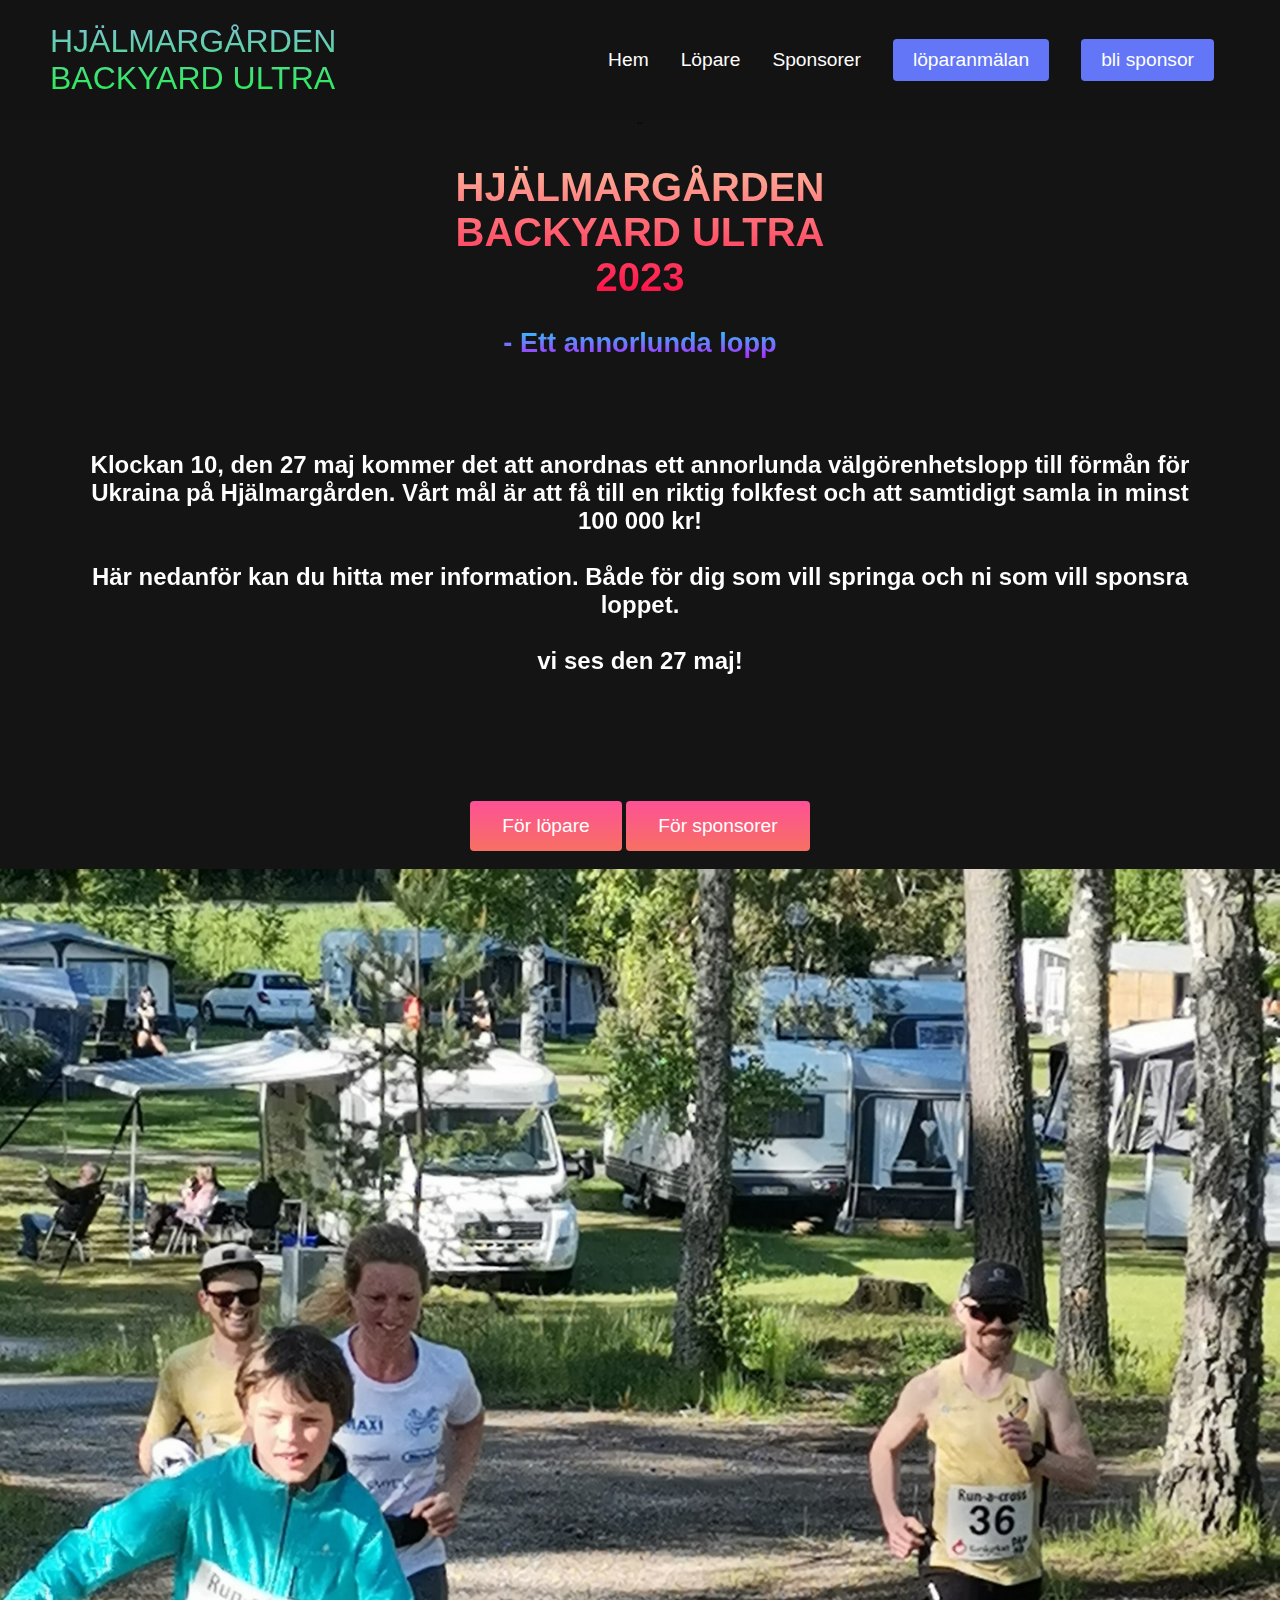
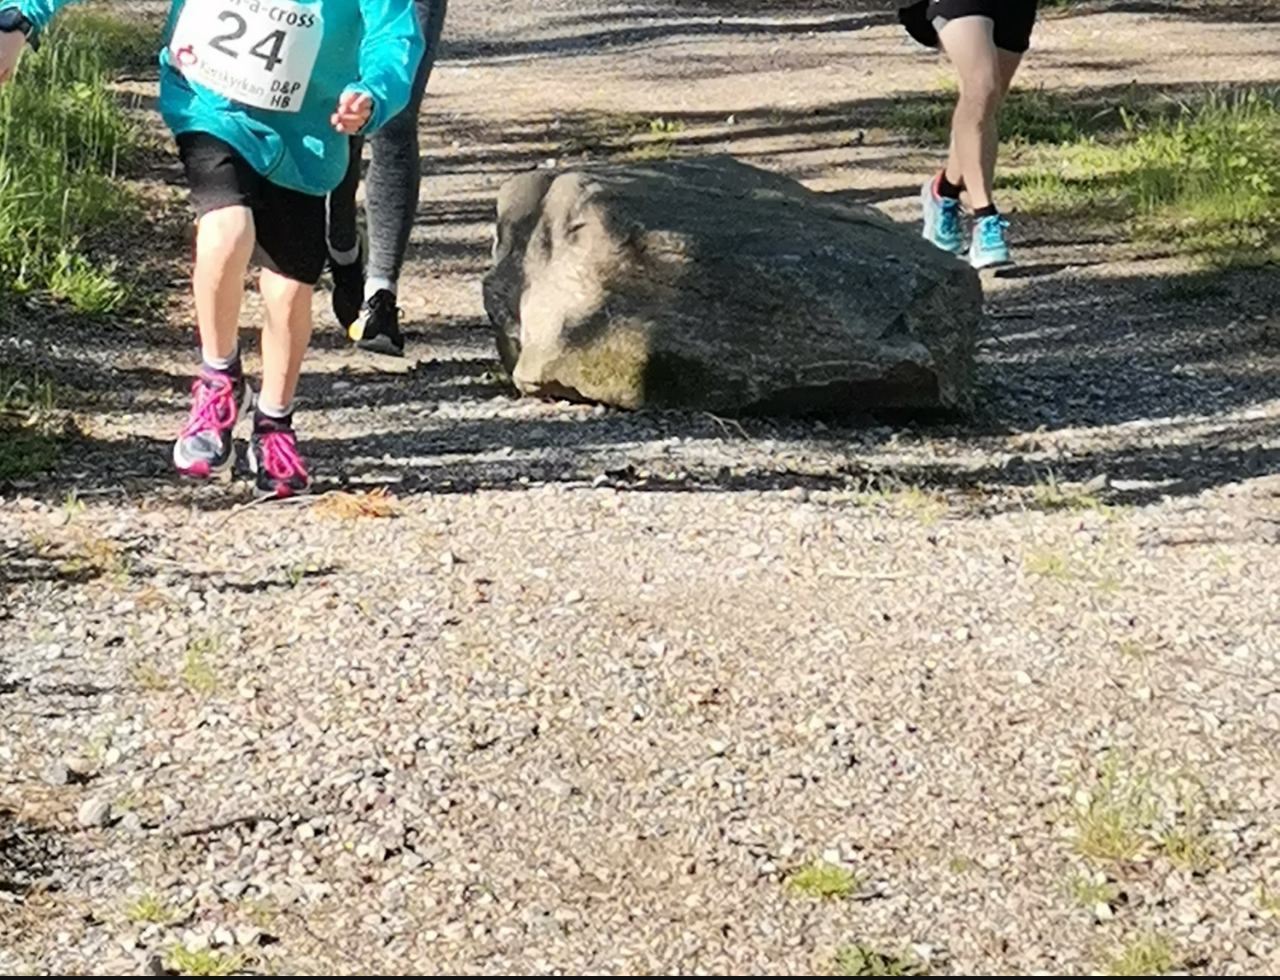
<file: index.html>
<!DOCTYPE html>
<html lang="en">
<head>
    <meta charset="UTF-8">
    <meta http-equiv="X-UA-Compatible" content="IE=edge">
    <meta name="viewport" content="width=device-width, initial-scale=1.0">
    <title>Hjälmargården Backyard Ultra 2023</title>
    <style>
        img {
            max-width: 100%;
            max-height: 100%;
            }
        .main__image--container{
            width: 200px;
            height: 300px;
            }   
    </style>
    <link rel="stylesheet" href="styles.css">
</head>
<body>
    <nav class="navbar">
        <div class="navbar__container">
            <a href="/" id="navbar__logo">HJÄLMARGÅRDEN <br> BACKYARD ULTRA</a>
            <div class="navbar__toggle" id="mobile-menu">
                <span class="bar"></span>
                <span class="bar"></span>
                <span class="bar"></span>
            </div>
            <ul class="navbar__menu">
                <li class="navbar__item">
                    <a href="/" class="navbar__links">
                       Hem 
                    </a>
                </li>
                <li class="navbar__item">
                    <a href="tech.html" class="navbar__links">
                       Löpare 
                    </a>
                </li>
                <li class="navbar__item">
                    <a href="sponsorer.html" class="navbar__links">
                       Sponsorer 
                    </a>
                </li>
                <li class="navbar__btn">
                    <a href="https://www.mittlopp.se/Anmal/Anmalan/RWGYJRBCZBUHGOIIIK" class="button">
                       löparanmälan
                    </a>
                </li>
                <li class="navbar__btn">
                <a href=mailto:hjalmargardenbackyard@gmail.com class="button">
                       bli sponsor
                    </a>
                </li>
            </ul>

        </div>
    </nav>
    <!--hero section-->
    <div class="main">
        <div class="main__container">¨
            <div class="main__content">
                <h1> HJÄLMARGÅRDEN<br> BACKYARD ULTRA <br>2023</h1>
                <h2>- Ett annorlunda lopp

                </h2>
                <p>Klockan 10, den 27 maj kommer det att anordnas ett annorlunda välgörenhetslopp 
                    till förmån för Ukraina på Hjälmargården. Vårt mål är att få till en riktig 
                    folkfest och att samtidigt samla in minst 100 000 kr! <br><br> Här nedanför kan du hitta mer information. Både för dig som vill springa och ni som vill sponsra loppet.<br><br> vi ses den 27 maj!</p>
                    <button class="main__btn"><a href="tech.html">
                        För löpare
                    </a></button>
                    <button class="main__btn"><a href="sponsorer.html">
                        För sponsorer
                    </a></button>
                    <br>
                    <br>
            </div>
            <div class="main__img--container">
                <img src="images/pic1.jpg" alt="pic" id="main__img">
            </div>
        </div>
    </div>
    
    <script src="app.js"></script>
</body>
</html>
</file>
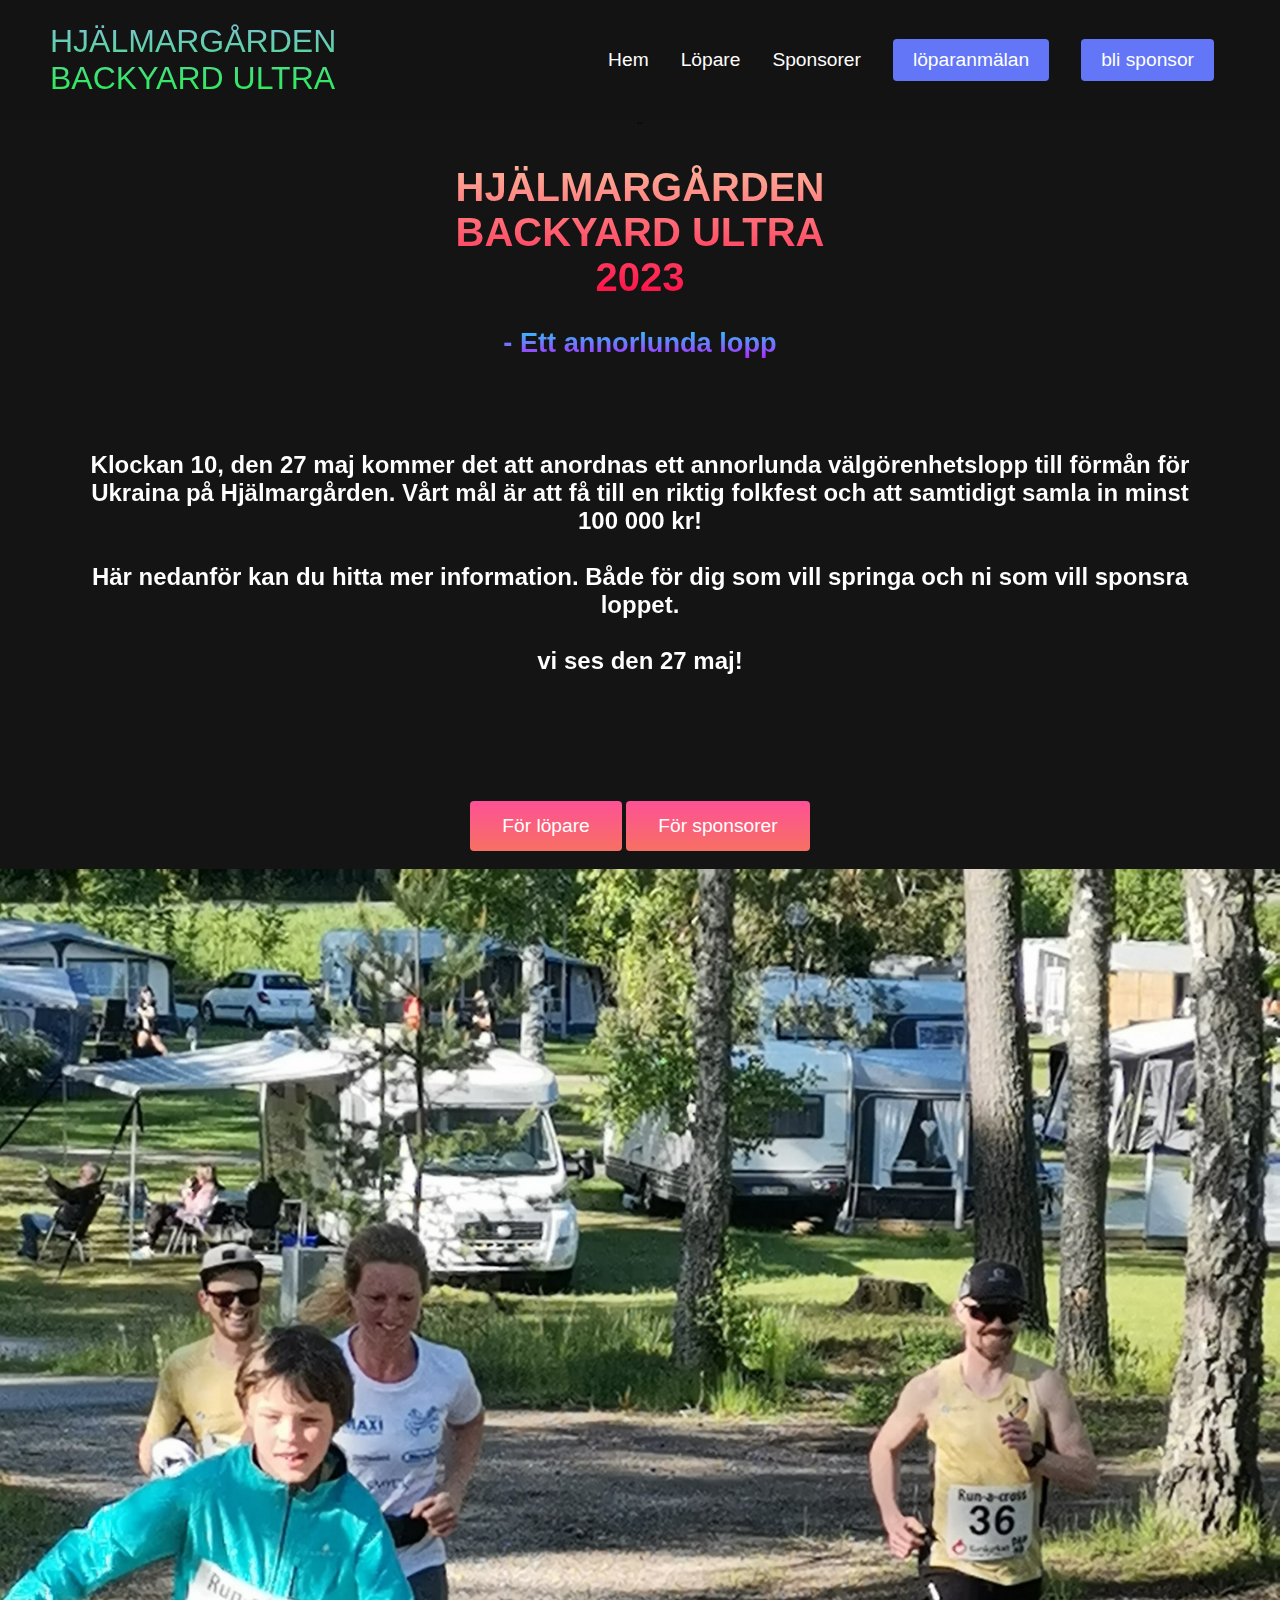
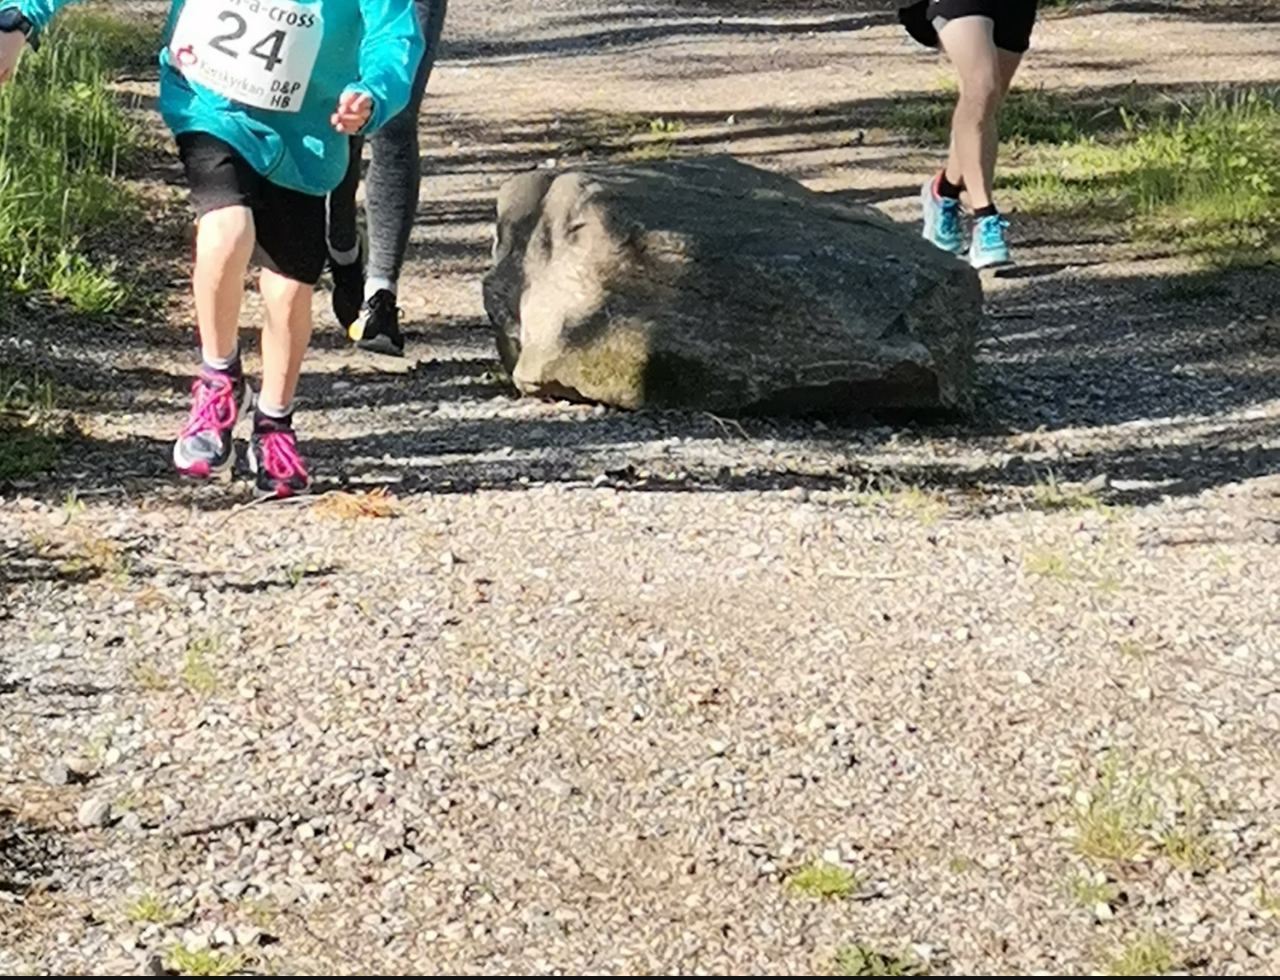
<file: Hemsida backyard ultra/index.html>
<!DOCTYPE html>
<html lang="en">
<head>
    <meta charset="UTF-8">
    <meta http-equiv="X-UA-Compatible" content="IE=edge">
    <meta name="viewport" content="width=device-width, initial-scale=1.0">
    <title>Hjälmargården Backyard Ultra 2023</title>
    <style>
        img {
            max-width: 100%;
            max-height: 100%;
            }
        .main__image--container{
            width: 200px;
            height: 300px;
            }   
    </style>
    <link rel="stylesheet" href="styles.css">
</head>
<body>
    <nav class="navbar">
        <div class="navbar__container">
            <a href="/" id="navbar__logo">HJÄLMARGÅRDEN <br> BACKYARD ULTRA</a>
            <div class="navbar__toggle" id="mobile-menu">
                <span class="bar"></span>
                <span class="bar"></span>
                <span class="bar"></span>
            </div>
            <ul class="navbar__menu">
                <li class="navbar__item">
                    <a href="/" class="navbar__links">
                       Hem 
                    </a>
                </li>
                <li class="navbar__item">
                    <a href="tech.html" class="navbar__links">
                       Löpare 
                    </a>
                </li>
                <li class="navbar__item">
                    <a href="sponsorer.html" class="navbar__links">
                       Sponsorer 
                    </a>
                </li>
                <li class="navbar__btn">
                    <a href="https://www.mittlopp.se/Anmal/Anmalan/RWGYJRBCZBUHGOIIIK" class="button">
                       löparanmälan
                    </a>
                </li>
                <li class="navbar__btn">
                <a href=mailto:hjalmargardenbackyard@gmail.com class="button">
                       bli sponsor
                    </a>
                </li>
            </ul>

        </div>
    </nav>
    <!--hero section-->
    <div class="main">
        <div class="main__container">¨
            <div class="main__content">
                <h1> HJÄLMARGÅRDEN<br> BACKYARD ULTRA <br>2023</h1>
                <h2>- Ett annorlunda lopp

                </h2>
                <p>Klockan 10, den 27 maj kommer det att anordnas ett annorlunda välgörenhetslopp 
                    till förmån för Ukraina på Hjälmargården. Vårt mål är att få till en riktig 
                    folkfest och att samtidigt samla in minst 100 000 kr! <br><br> Här nedanför kan du hitta mer information. Både för dig som vill springa och ni som vill sponsra loppet.<br><br> vi ses den 27 maj!</p>
                    <button class="main__btn"><a href="tech.html">
                        För löpare
                    </a></button>
                    <button class="main__btn"><a href="sponsorer.html">
                        För sponsorer
                    </a></button>
                    <br>
                    <br>
            </div>
            <div class="main__img--container">
                <img src="images/pic1.jpg" alt="pic" id="main__img">
            </div>
        </div>
    </div>
    
    <script src="app.js"></script>
</body>
</html>
</file>
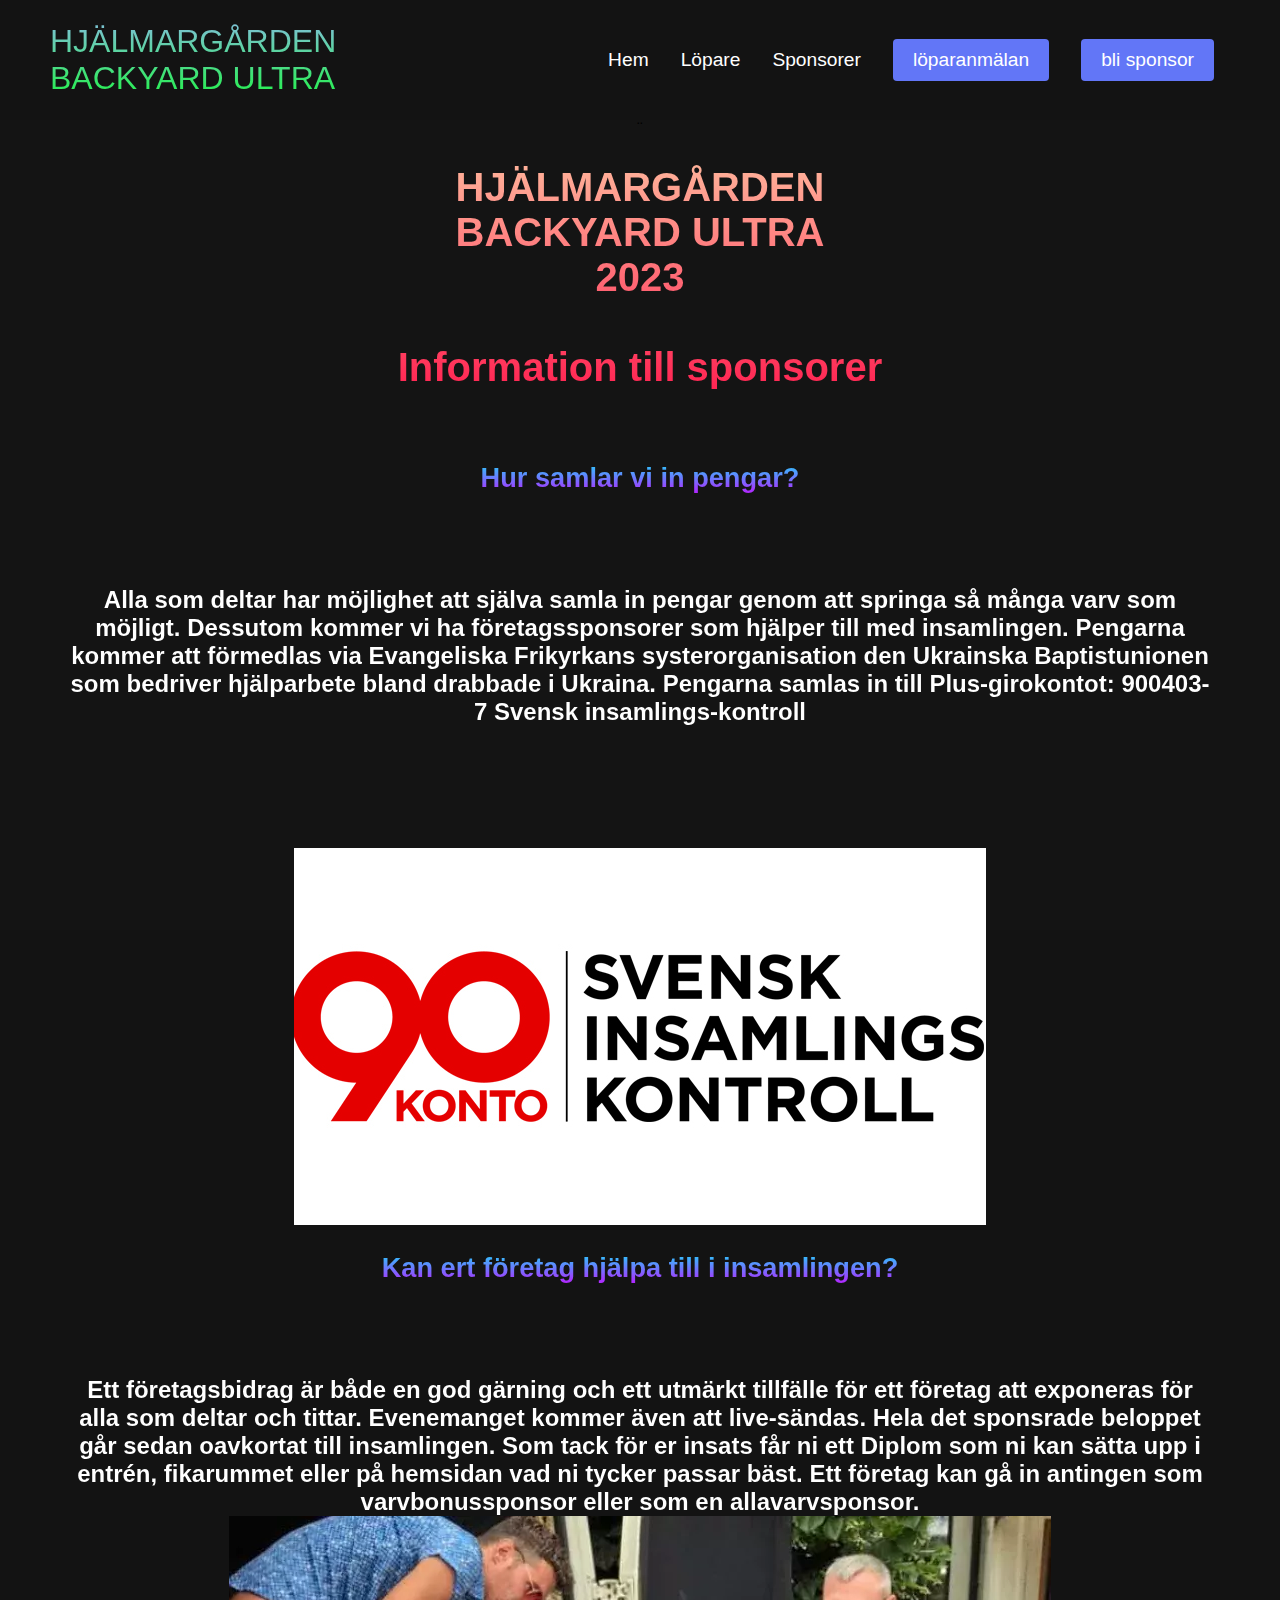
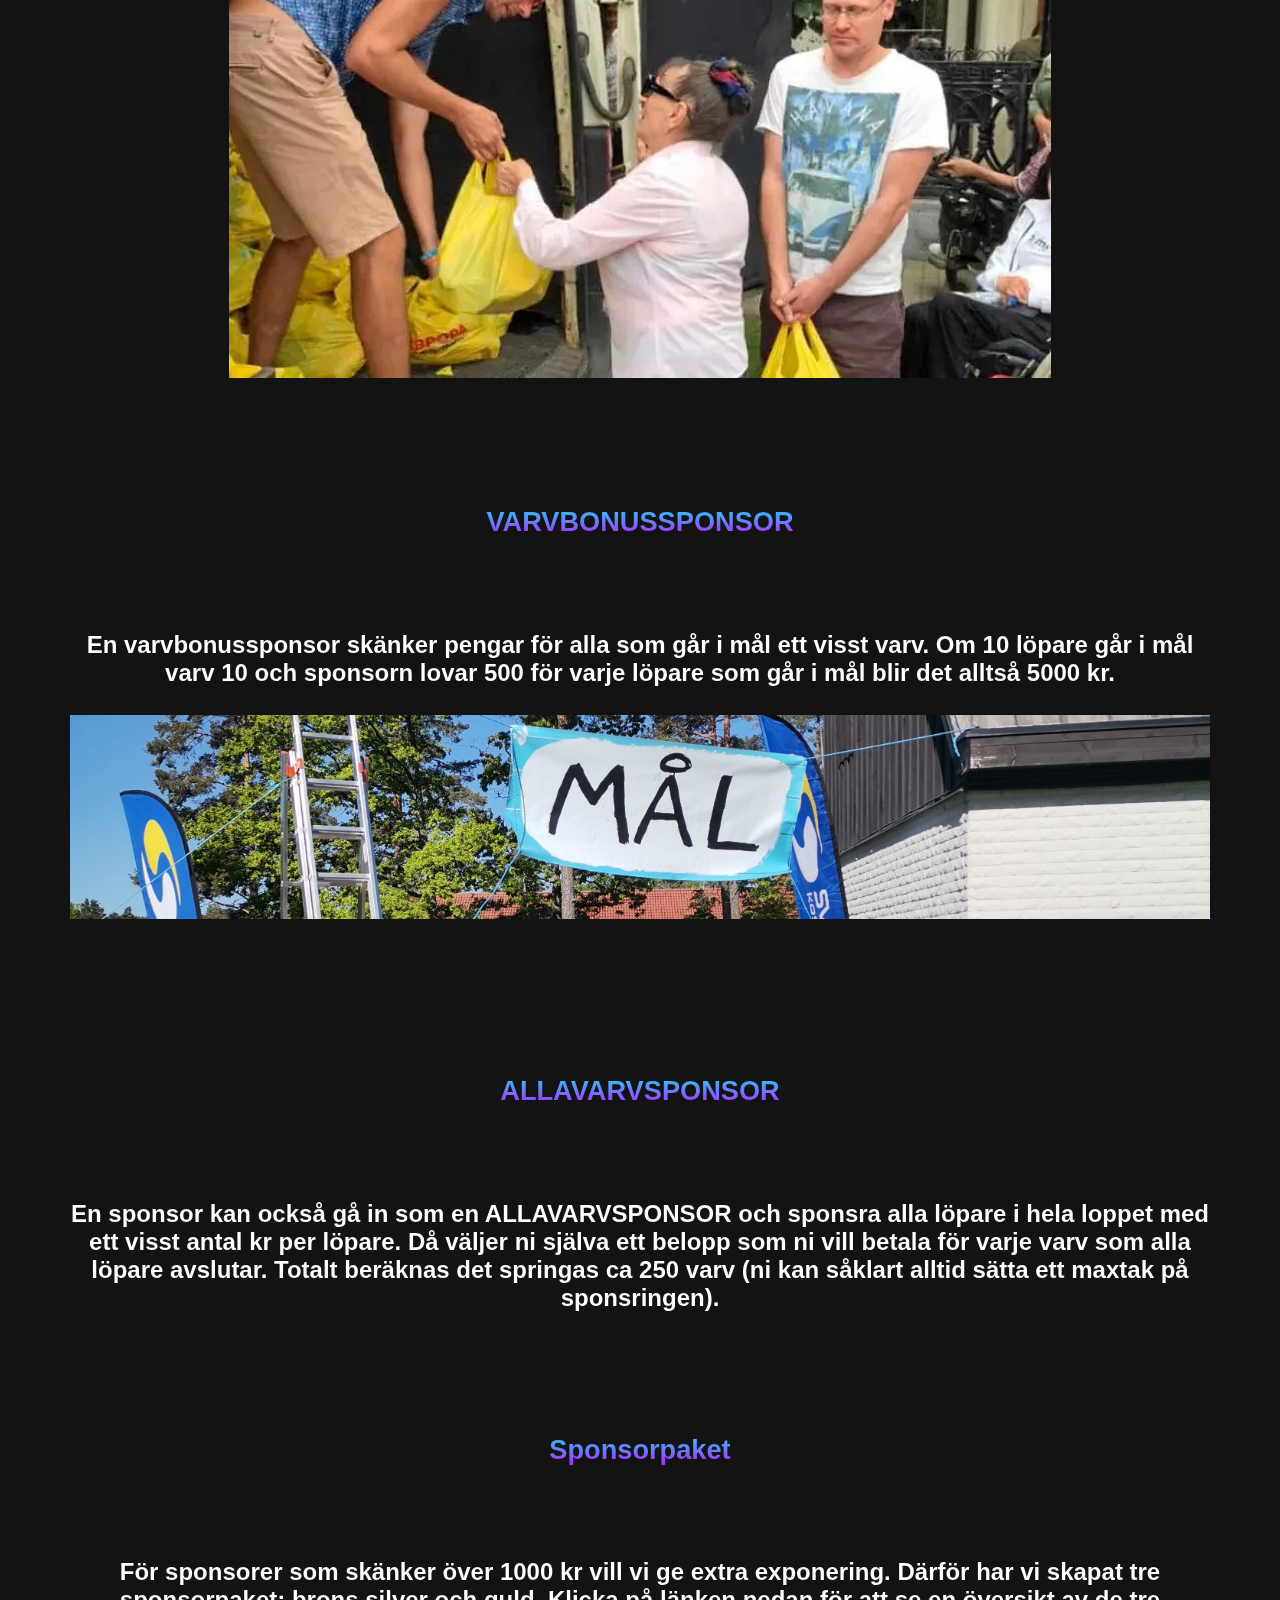
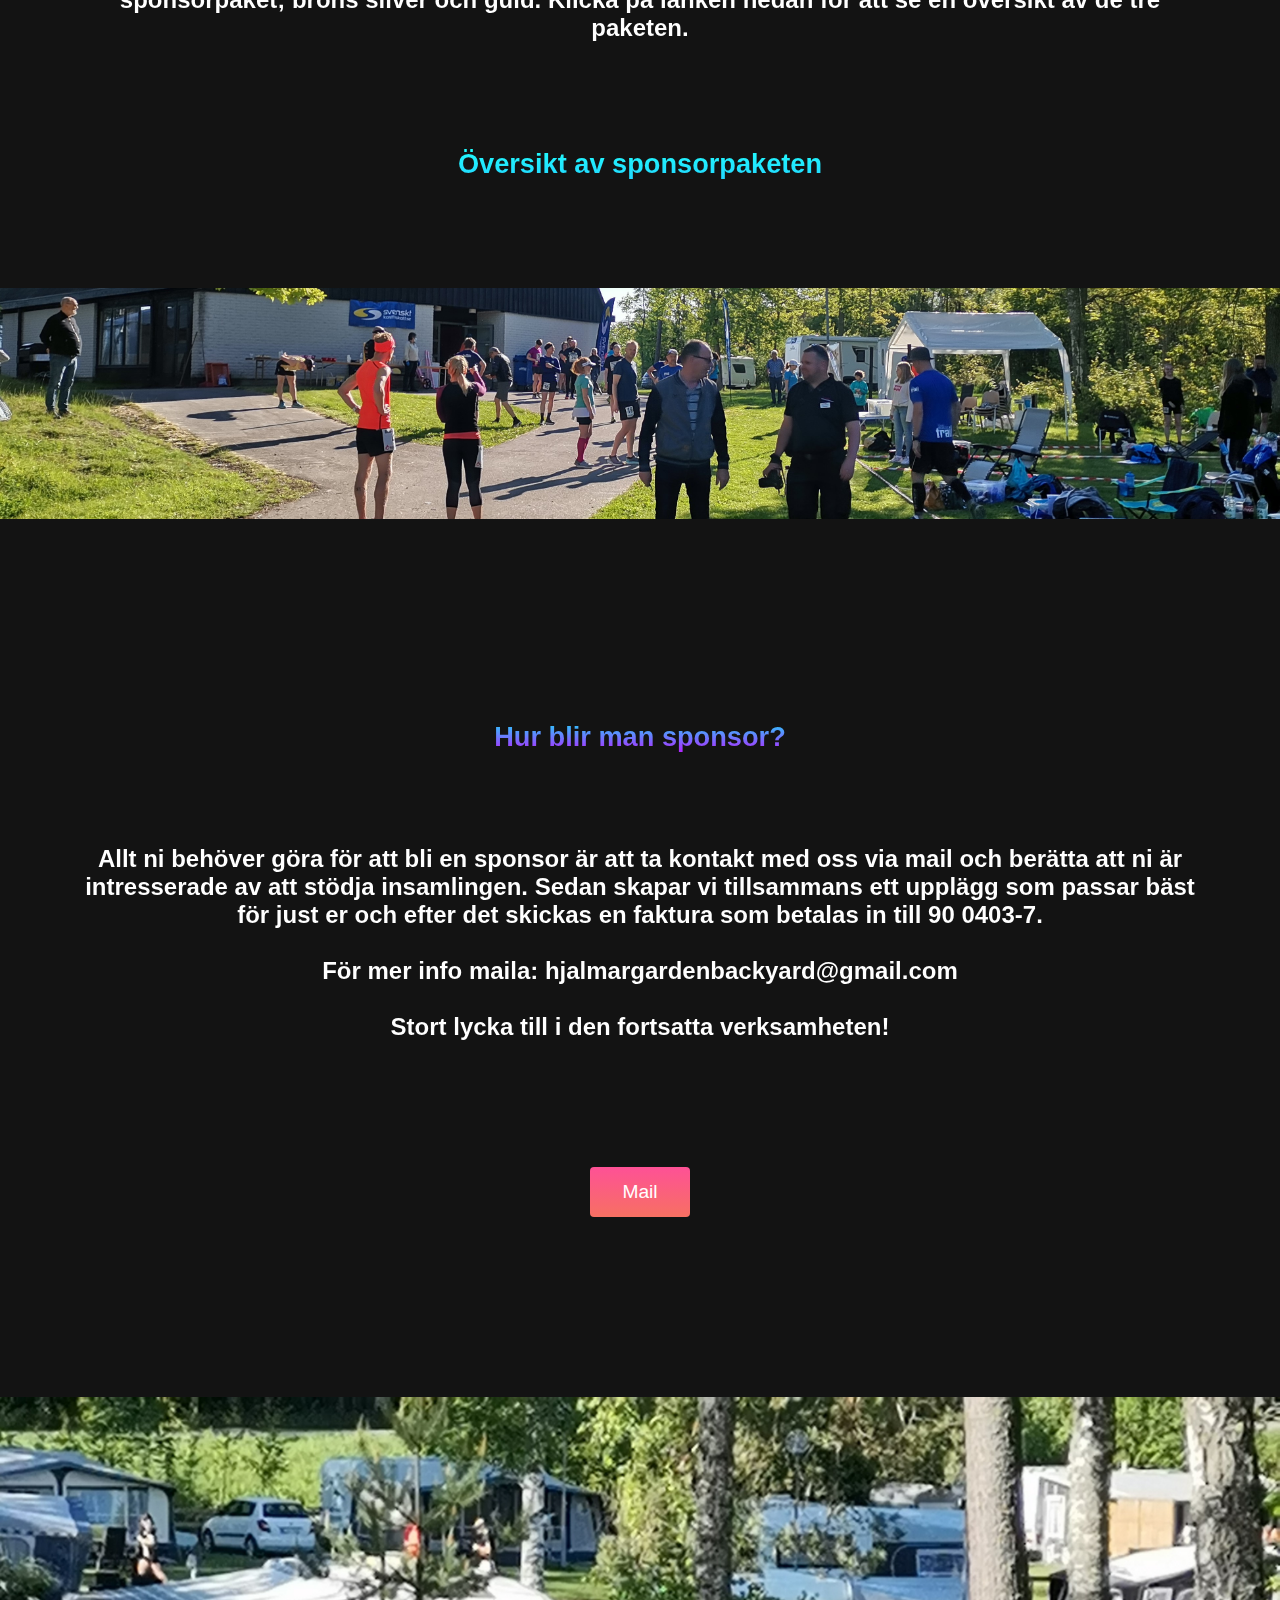
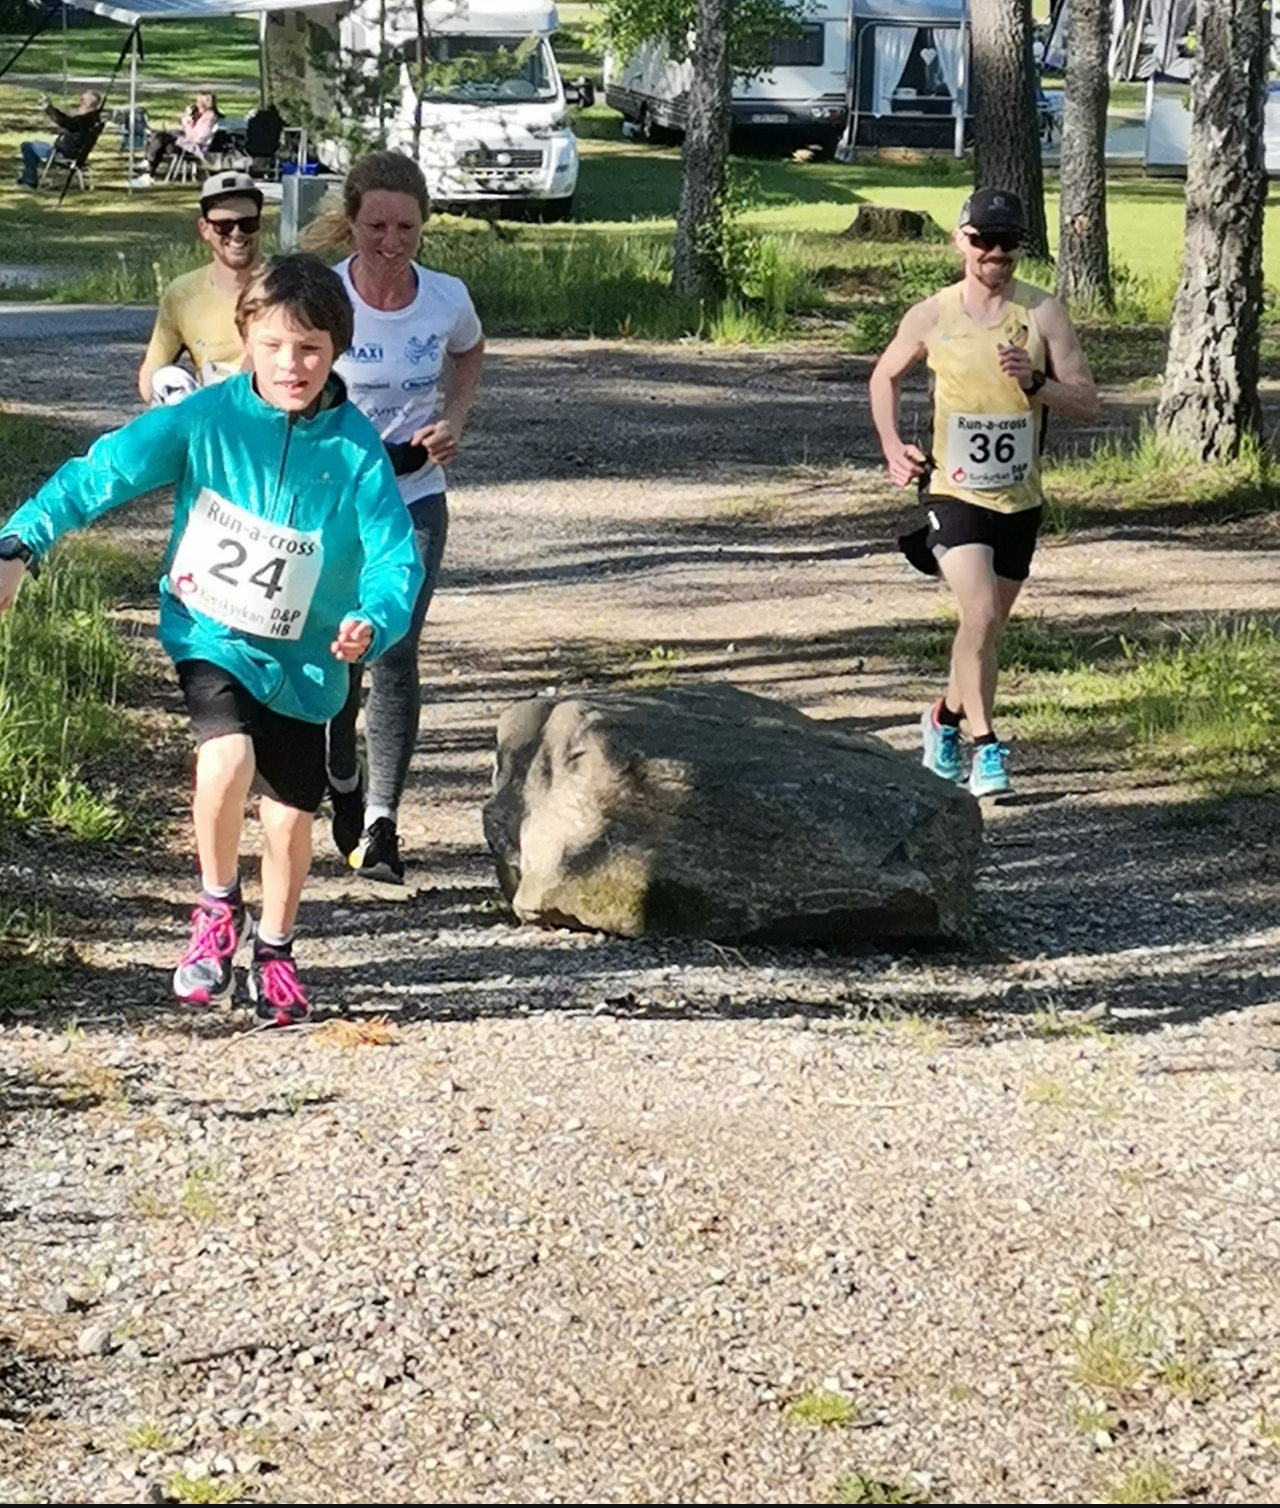
<file: sponsorer.html>
<!DOCTYPE html>
<html lang="en">
<head>
    <meta charset="UTF-8">
    <meta http-equiv="X-UA-Compatible" content="IE=edge">
    <meta name="viewport" content="width=device-width, initial-scale=1.0">
    <title>Sponsorer</title>
    <style>
        img {
            max-width: 100%;
            max-height: 100%;
            }
        .main__image--container{
            width: 200px;
            height: 300px;
            }   
    </style>
    <link rel="stylesheet" href="styles.css">
</head>
<body>
    <nav class="navbar">
        <div class="navbar__container">
            <a href="/" id="navbar__logo">HJÄLMARGÅRDEN <br> BACKYARD ULTRA</a>
            <div class="navbar__toggle" id="mobile-menu">
                <span class="bar"></span>
                <span class="bar"></span>
                <span class="bar"></span>
            </div>
            <ul class="navbar__menu">
                <li class="navbar__item">
                    <a href="index.html" class="navbar__links">
                       Hem 
                    </a>
                </li>
                <li class="navbar__item">
                    <a href="tech.html" class="navbar__links">
                       Löpare 
                    </a>
                </li>
                <li class="navbar__item">
                    <a href="sponsorer.html" class="navbar__links">
                       Sponsorer 
                    </a>
                </li>
                <li class="navbar__btn">
                    <a href="https://www.mittlopp.se/Anmal/Anmalan/RWGYJRBCZBUHGOIIIK" class="button">
                       löparanmälan
                    </a>
                </li>
                <li class="navbar__btn">
                <a href=mailto:hjalmargardenbackyard@gmail.com class="button">
                       bli sponsor
                    </a>
                </li>
            </ul>

        </div>
    </nav>
    <!--hero section-->
    <div class="main">
        <div class="main__container">¨
            <div class="main__content">
                <h1> HJÄLMARGÅRDEN<br> BACKYARD ULTRA <br>2023<br><br>Information till sponsorer<br><br></h1>
                <h2>Hur samlar vi in pengar?

                </h2>
                <p> Alla som deltar har möjlighet att själva samla in pengar genom att springa så många varv som möjligt. Dessutom kommer vi ha företagssponsorer som hjälper till med insamlingen. Pengarna kommer att förmedlas via Evangeliska Frikyrkans systerorganisation den Ukrainska Baptistunionen som bedriver hjälparbete bland drabbade i Ukraina.  Pengarna samlas in till Plus-girokontot: 900403-7  Svensk insamlings-kontroll 
 
                    <br><br> </p>
                    <img src="images/pic3.jpg" alt="pic" id="main__img3">

                    <h2>Kan ert företag hjälpa till i insamlingen?</h2> 
                    
                    <p> Ett företagsbidrag är både en god gärning och ett utmärkt tillfälle för ett företag att exponeras för alla som deltar och tittar. Evenemanget kommer även att live-sändas. Hela det sponsrade beloppet går sedan oavkortat till insamlingen. Som tack för er insats får ni ett Diplom som ni kan sätta upp i entrén, fikarummet eller på hemsidan vad ni tycker passar bäst. Ett företag kan gå in antingen som varvbonussponsor eller som en allavarvsponsor.
                        <img src="images/pic4.jpg" alt="pic" id="main__img4">
                        <br><br> </p>
                        <h2>VARVBONUSSPONSOR</h2> 
                    
                        <p> En varvbonussponsor skänker pengar för alla som går i mål ett visst varv. Om 10 löpare går i mål varv 10 och sponsorn lovar 500 för varje löpare som går i mål blir det alltså 5000 kr. 
                            <br><br>
                            <img src="images/pic2.jpg" alt="pic" id="main__img2">
                            <br><br> <br></p>
                            <h2>ALLAVARVSPONSOR</h2> 
                    
                            <p> En sponsor kan också gå in som en ALLAVARVSPONSOR och sponsra alla löpare i hela loppet med ett visst antal kr per löpare. Då väljer ni själva ett belopp som ni vill betala för varje varv som alla löpare avslutar. Totalt beräknas det springas ca 250 varv (ni kan såklart alltid sätta ett maxtak på sponsringen).

 

    
                                <br><br> </p>
                                <h2>Sponsorpaket</h2> 
                    
                            <p> För sponsorer som skänker över 1000 kr vill vi ge extra exponering. Därför har vi skapat tre sponsorpaket; brons silver och guld. Klicka på länken nedan för att se en översikt av de tre paketen. <br>
                               
                                <a href="sample.PDF"target="_blank"><h4>Översikt av sponsorpaketen</h4></a>
                                
                                <br><br><br><br>
                                <img src="images/pic5.jpg" alt="pic" id="main__img5">
    
                                <br><br> </p>
                        
                                 
                                   
                                    
                                    <h2>Hur blir man sponsor?</h2> 
                    
                                    <p> Allt ni behöver göra för att bli en sponsor är att ta kontakt med oss via mail och berätta att ni är intresserade av att stödja insamlingen. Sedan skapar vi tillsammans ett upplägg som passar bäst för just er och efter det skickas en faktura som betalas in till 90 0403-7.
                                       <br><br> För mer info maila:
                                        hjalmargardenbackyard@gmail.com <br> <br>
                                        Stort lycka till i den fortsatta verksamheten!
                                         </p>
                                         <button class="main__btn"><a href=mailto:hjalmargardenbackyard@gmail.com >
                                            Mail
                                         </a></button>
                                         
                                        
                <p></p>
            </div>
            <div class="main__img--container">
                <img src="images/pic1.jpg" alt="pic" id="main__img">
            </div>
        </div>
    </div>
    
    <script src="app.js"></script>
</body>
</html>
</file>
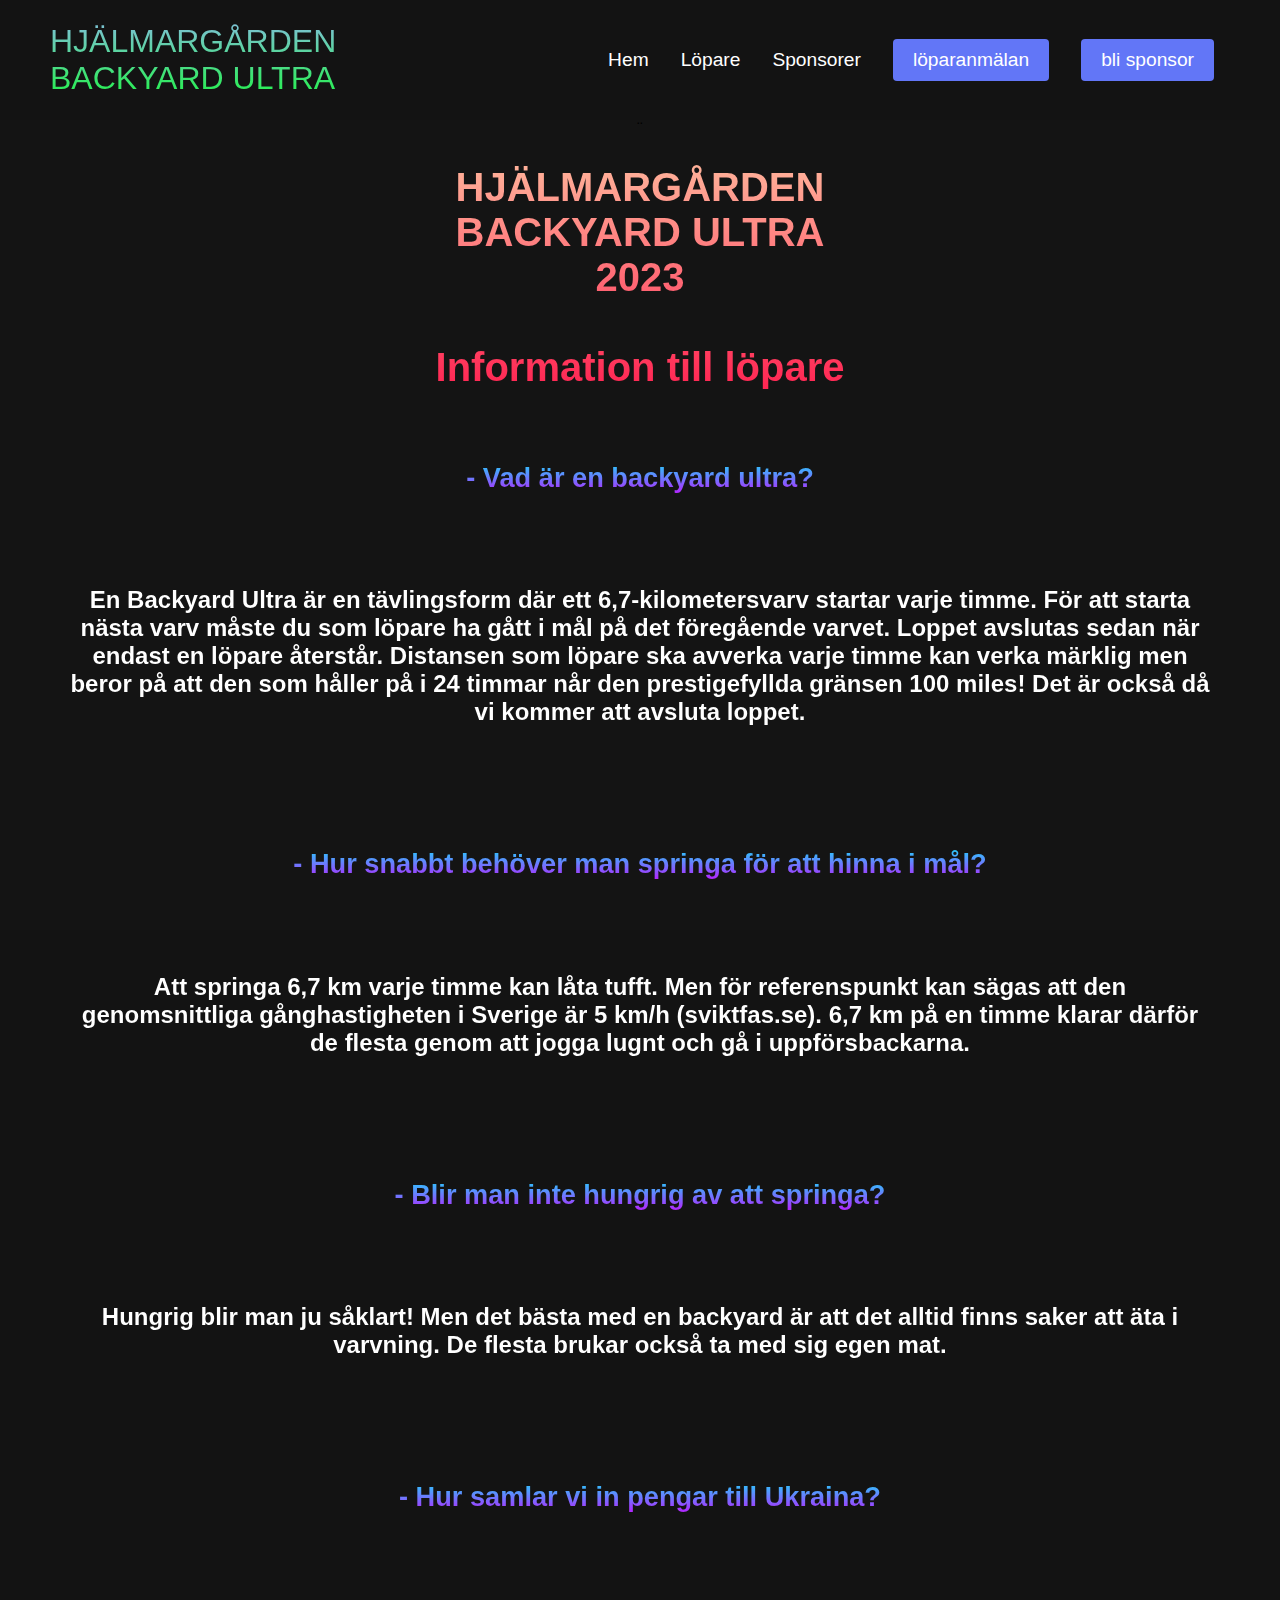
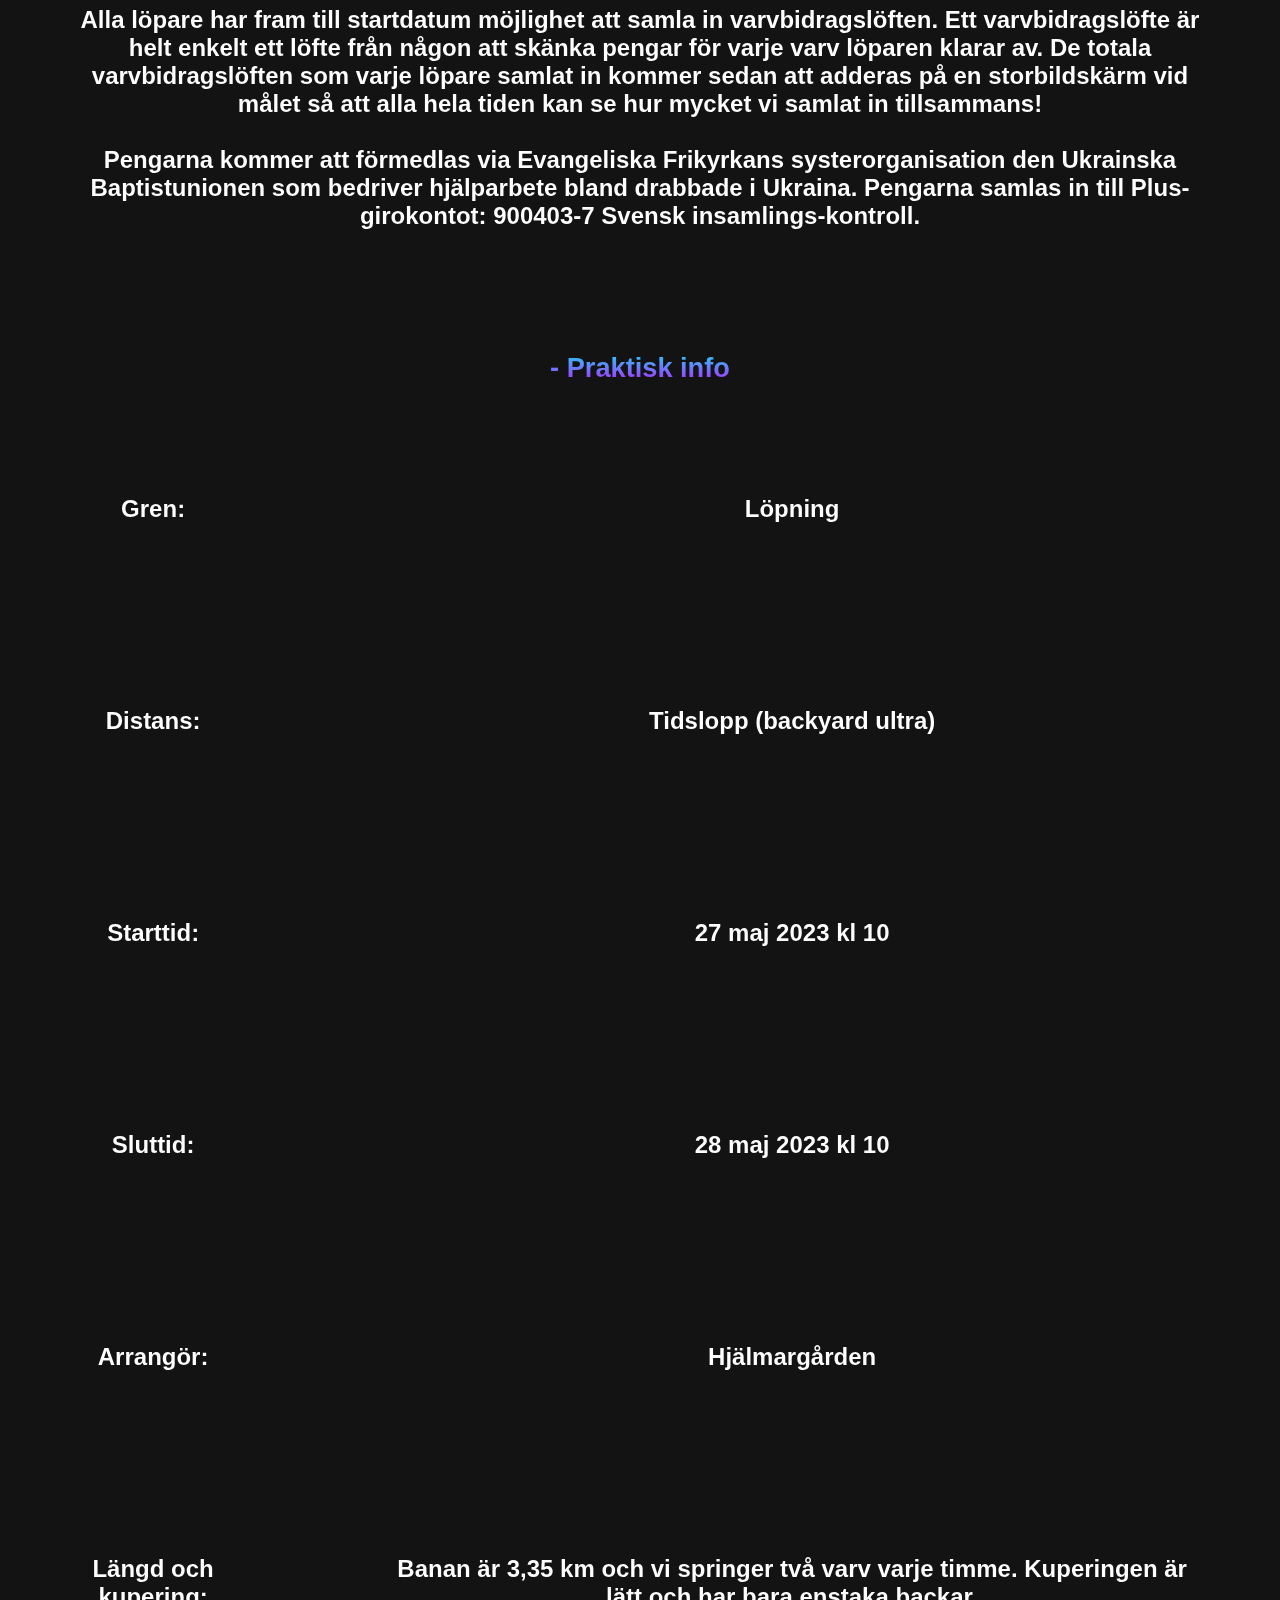
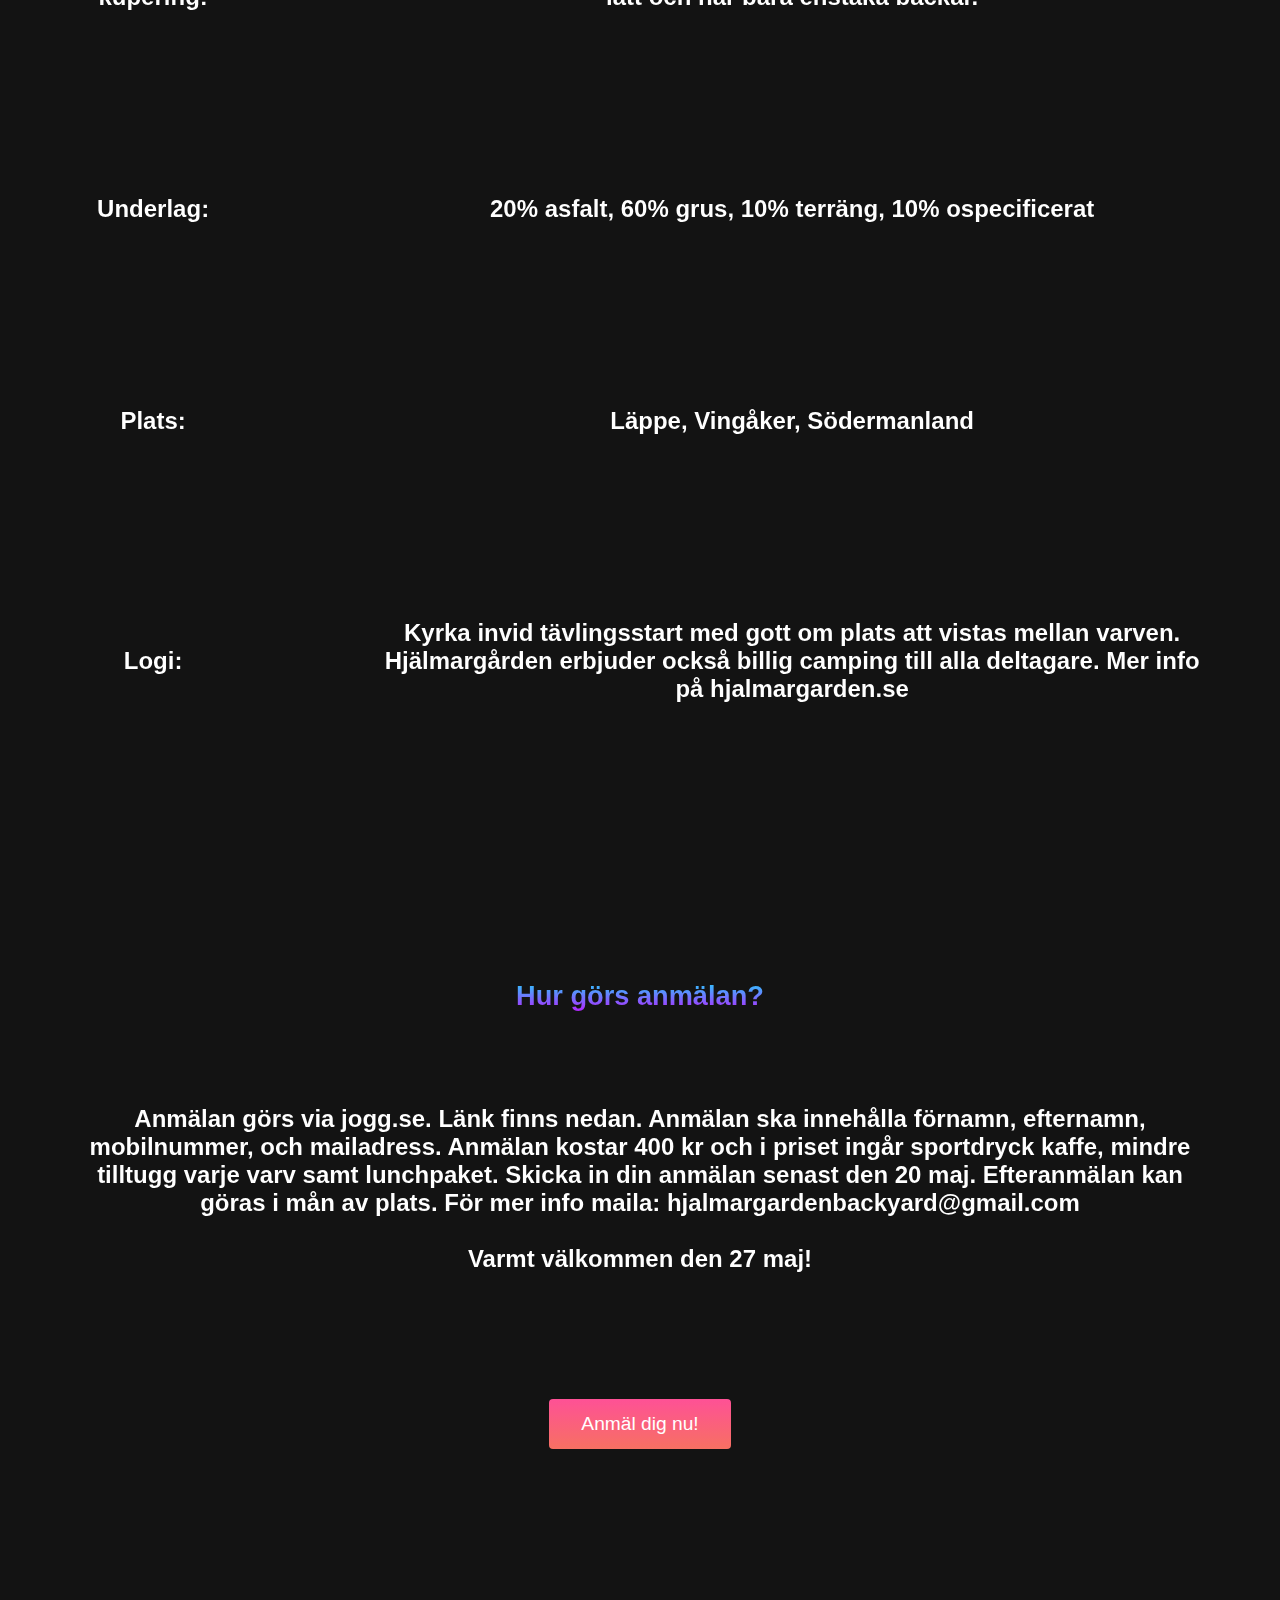
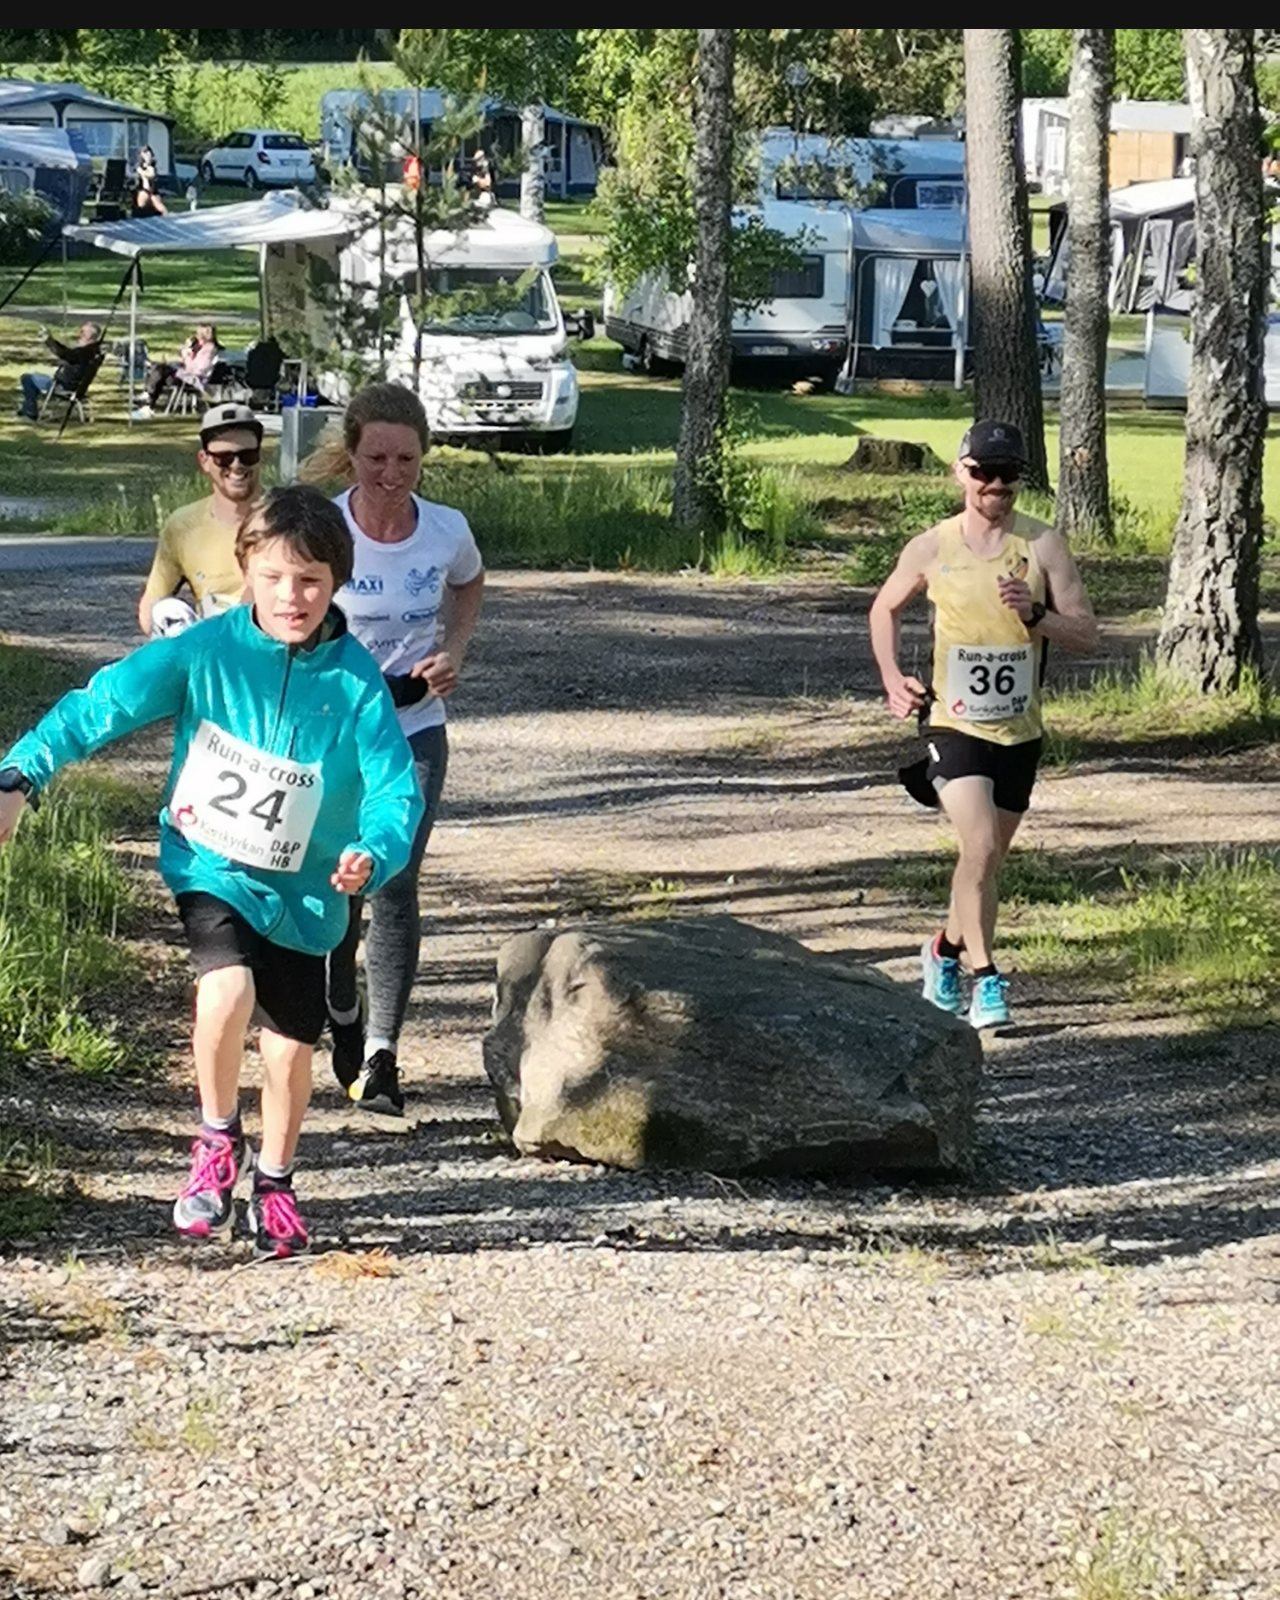
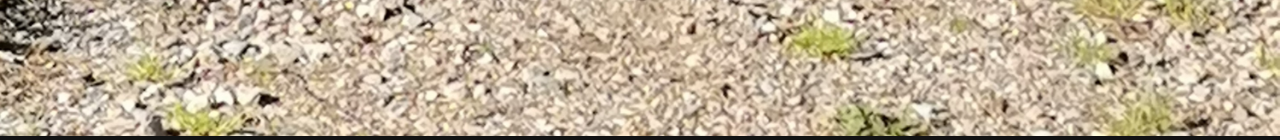
<file: tech.html>
<!DOCTYPE html>
<html lang="en">
<head>
    <meta charset="UTF-8">
    <meta http-equiv="X-UA-Compatible" content="IE=edge">
    <meta name="viewport" content="width=device-width, initial-scale=1.0">
    <title>Löpare</title>
    <style>
        img {
            max-width: 100%;
            max-height: 100%;
            }
        .main__image--container{
            width: 200px;
            height: 300px;
            }   
    </style>
    <link rel="stylesheet" href="styles.css">
</head>
<body>
    <nav class="navbar">
        <div class="navbar__container">
            <a href="/" id="navbar__logo">HJÄLMARGÅRDEN <br> BACKYARD ULTRA</a>
            <div class="navbar__toggle" id="mobile-menu">
                <span class="bar"></span>
                <span class="bar"></span>
                <span class="bar"></span>
            </div>
            <ul class="navbar__menu">
                <li class="navbar__item">
                    <a href="/" class="navbar__links">
                       Hem 
                    </a>
                </li>
                <li class="navbar__item">
                    <a href="tech.html" class="navbar__links">
                       Löpare 
                    </a>
                </li>
                <li class="navbar__item">
                    <a href="sponsorer.html" class="navbar__links">
                       Sponsorer 
                    </a>
                </li>
                <li class="navbar__btn">
                    <a href="https://www.mittlopp.se/Anmal/Anmalan/RWGYJRBCZBUHGOIIIK" class="button">
                       löparanmälan
                    </a>
                </li>
                <li class="navbar__btn">
                <a href=mailto:hjalmargardenbackyard@gmail.com class="button">
                       bli sponsor
                    </a>
                </li>
            </ul>

        </div>
    </nav>
    <!--hero section-->
    <div class="main">
        <div class="main__container">¨
            <div class="main__content">
                <h1> HJÄLMARGÅRDEN<br> BACKYARD ULTRA <br>2023<br><br>Information till löpare<br><br></h1>
                <h2>- Vad är en backyard ultra?

                </h2>
                <p>En Backyard Ultra är en tävlingsform där ett 6,7-kilometersvarv startar varje timme. För att starta nästa varv måste du som löpare ha gått i mål på det föregående varvet. Loppet avslutas sedan när endast en löpare återstår. Distansen som löpare ska avverka varje timme kan verka märklig men beror på att den som håller på i 24 timmar når den prestigefyllda gränsen 100 miles! Det är också då vi kommer att avsluta loppet. 
                    <br><br> </p>

                    <h2>- Hur snabbt behöver man springa för att hinna i mål?</h2> 
                    
                    <p> Att springa 6,7 km varje timme kan låta tufft. Men för referenspunkt kan sägas att den genomsnittliga gånghastigheten i Sverige är 5 km/h (sviktfas.se). 6,7   km på en timme klarar därför de flesta genom att jogga lugnt och gå i uppförsbackarna.
                        <br><br> </p>
                        <h2>- Blir man inte hungrig av att springa?</h2> 
                    
                        <p> Hungrig blir man ju såklart! Men det bästa med en backyard är att det alltid finns saker att äta i varvning. De flesta brukar också ta med sig egen mat.

                            <br><br> </p>
                            <h2>- Hur samlar vi in pengar till Ukraina?</h2> 
                    
                            <p> Alla löpare har fram till startdatum möjlighet att samla in varvbidragslöften. Ett varvbidragslöfte är helt enkelt ett löfte från någon att skänka pengar för varje varv löparen klarar av. De totala varvbidragslöften som varje löpare samlat in kommer sedan att adderas på en storbildskärm vid målet så att alla hela tiden kan se hur mycket vi samlat in tillsammans! <br><br>Pengarna kommer att förmedlas via Evangeliska Frikyrkans systerorganisation den Ukrainska Baptistunionen som bedriver hjälparbete bland drabbade i Ukraina.  Pengarna samlas in till Plus-girokontot: 900403-7  Svensk insamlings-kontroll.
 

    
                                <br><br> </p>
                                <h2>- Praktisk info</h2> 
                        
                                 
                                    <table>
                                        <tr>
                                          <td><p>Gren:</p></td>
                                          <td><p>Löpning</p></td>
                                        </tr>
                                        <tr>
                                            <td><p>Distans:</p></td>
                                            <td><p>Tidslopp (backyard ultra)</p></td>
                                          </tr>
                                          <tr>
                                            <td><p>Starttid:</p></td>
                                            <td><p>27 maj 2023 kl 10</p></td>
                                          </tr>
                                          <tr>
                                              <td><p>Sluttid:</p></td>
                                              <td><p>28 maj 2023 kl 10</p></td>
                                            </tr>
                                            <tr>
                                                <td><p>Arrangör:</p></td>
                                                <td><p>Hjälmargården</p></td>
                                              </tr>
                                              <tr>
                                                  <td><p>Längd och kupering:</p></td>
                                                  <td><p>Banan är 3,35 km och vi springer två varv varje timme. Kuperingen är lätt och har bara enstaka backar.</p></td>
                                                </tr>
                                                <tr>
                                                    <td><p>Underlag:</p></td>
                                                    <td><p> 20% asfalt, 60% grus,
                                                      10% terräng, 10% ospecificerat</p></td>
                                                  </tr>
                                                  <tr>
                                                      <td><p>Plats:</p></td>
                                                      <td><p> Läppe, Vingåker, Södermanland</p></td>
                                                    </tr>
                                                    <tr>
                                                        <td><p>Logi:</p></td>
                                                        <td><p>Kyrka invid tävlingsstart med gott om plats att vistas mellan varven. Hjälmargården erbjuder också billig camping till alla deltagare. Mer info på hjalmargarden.se</p></td>
                                                      
                                      </table>
                                    </p> 
                                    
                                    <h2>Hur görs anmälan?</h2> 
                    
                                    <p> Anmälan görs via jogg.se. Länk finns nedan. Anmälan ska innehålla förnamn, efternamn, mobilnummer,
                                        och mailadress. Anmälan kostar 400 kr och i priset ingår
                                        sportdryck kaffe, mindre tilltugg varje
                                        varv samt lunchpaket.
                                        Skicka in din anmälan senast den 20
                                        maj. Efteranmälan kan göras i mån
                                        av plats.
                                        För mer info maila:
                                        hjalmargardenbackyard@gmail.com <br> <br>
                                        Varmt välkommen den 27 maj!
                                         </p>
     
                
                    <button class="main__btn"><a href="https://www.mittlopp.se/Anmal/Anmalan/RWGYJRBCZBUHGOIIIK">
                        Anmäl dig nu!
                    </a></button>
                <p></p>
            </div>
            <div class="main__img--container">
                <img src="images/pic1.jpg" alt="pic" id="main__img">
            </div>
        </div>
    </div>
    
    <script src="app.js"></script>
</body>
</html>
</file>
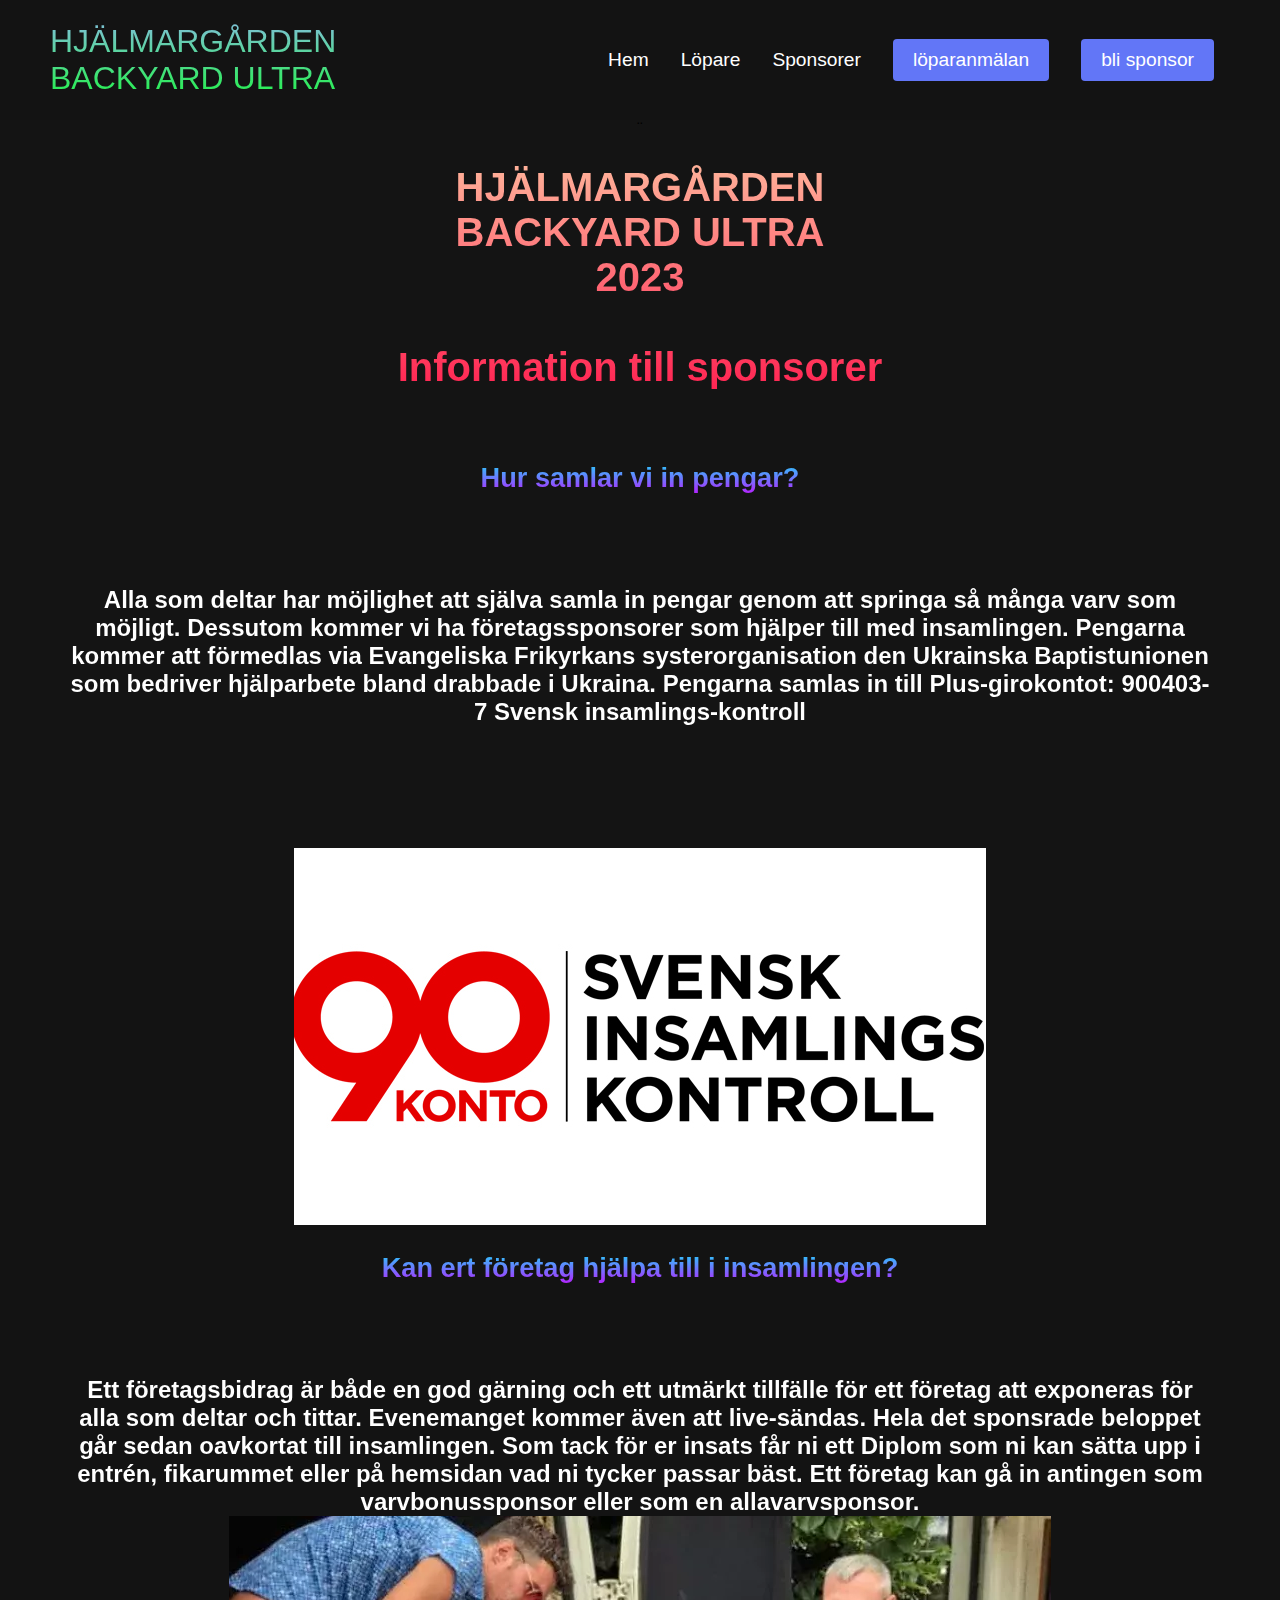
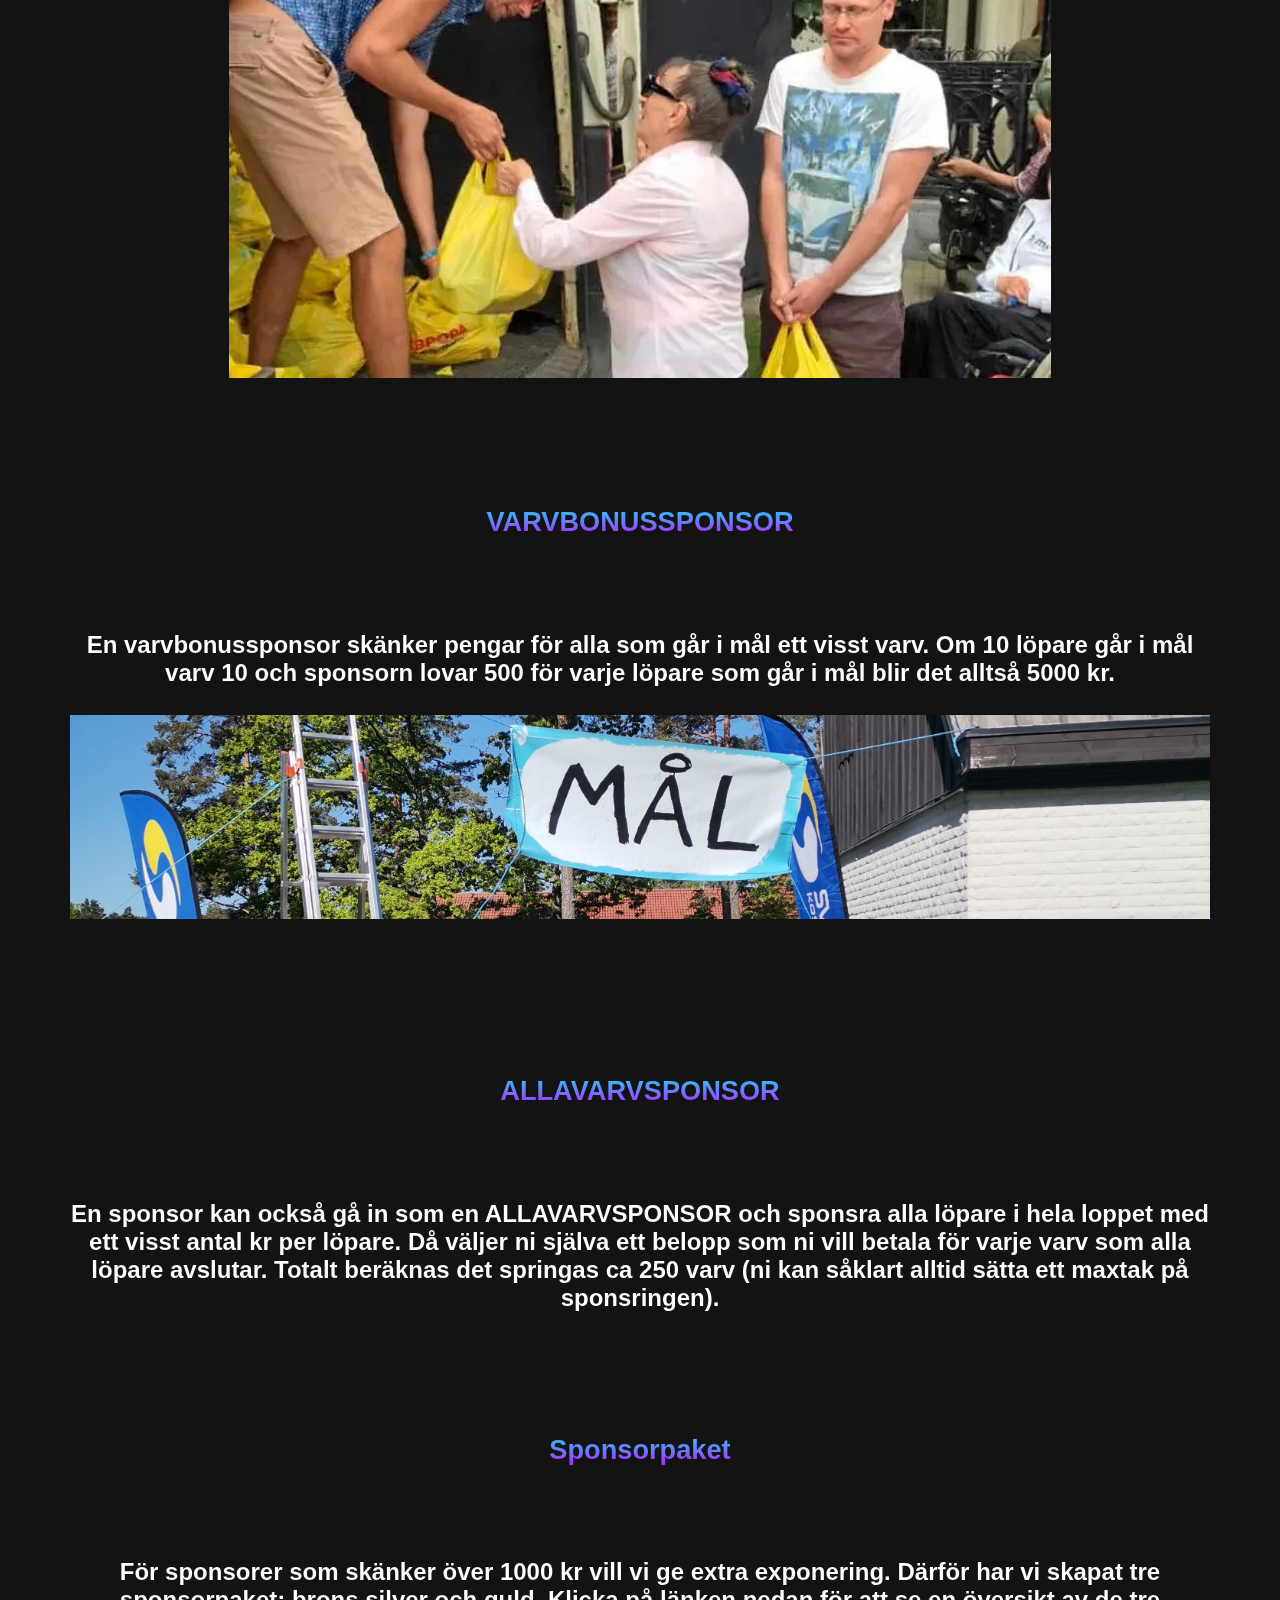
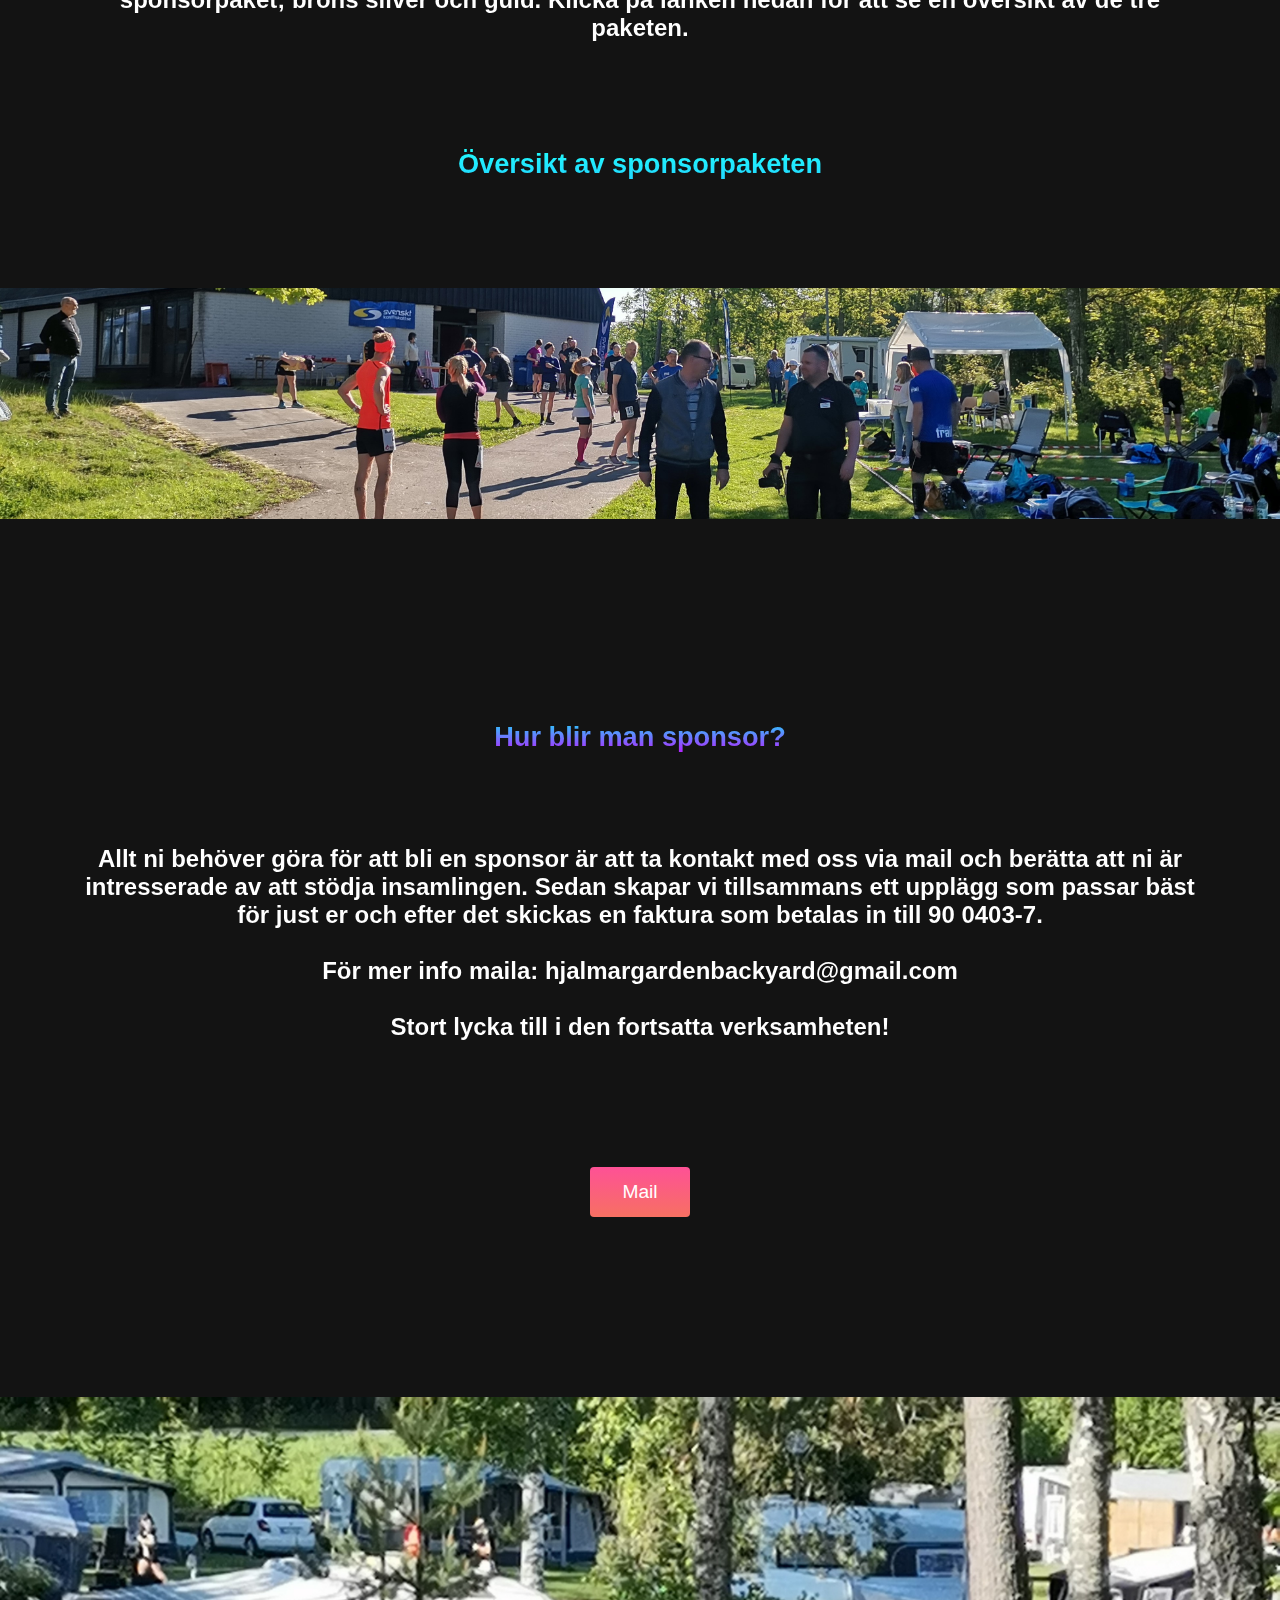
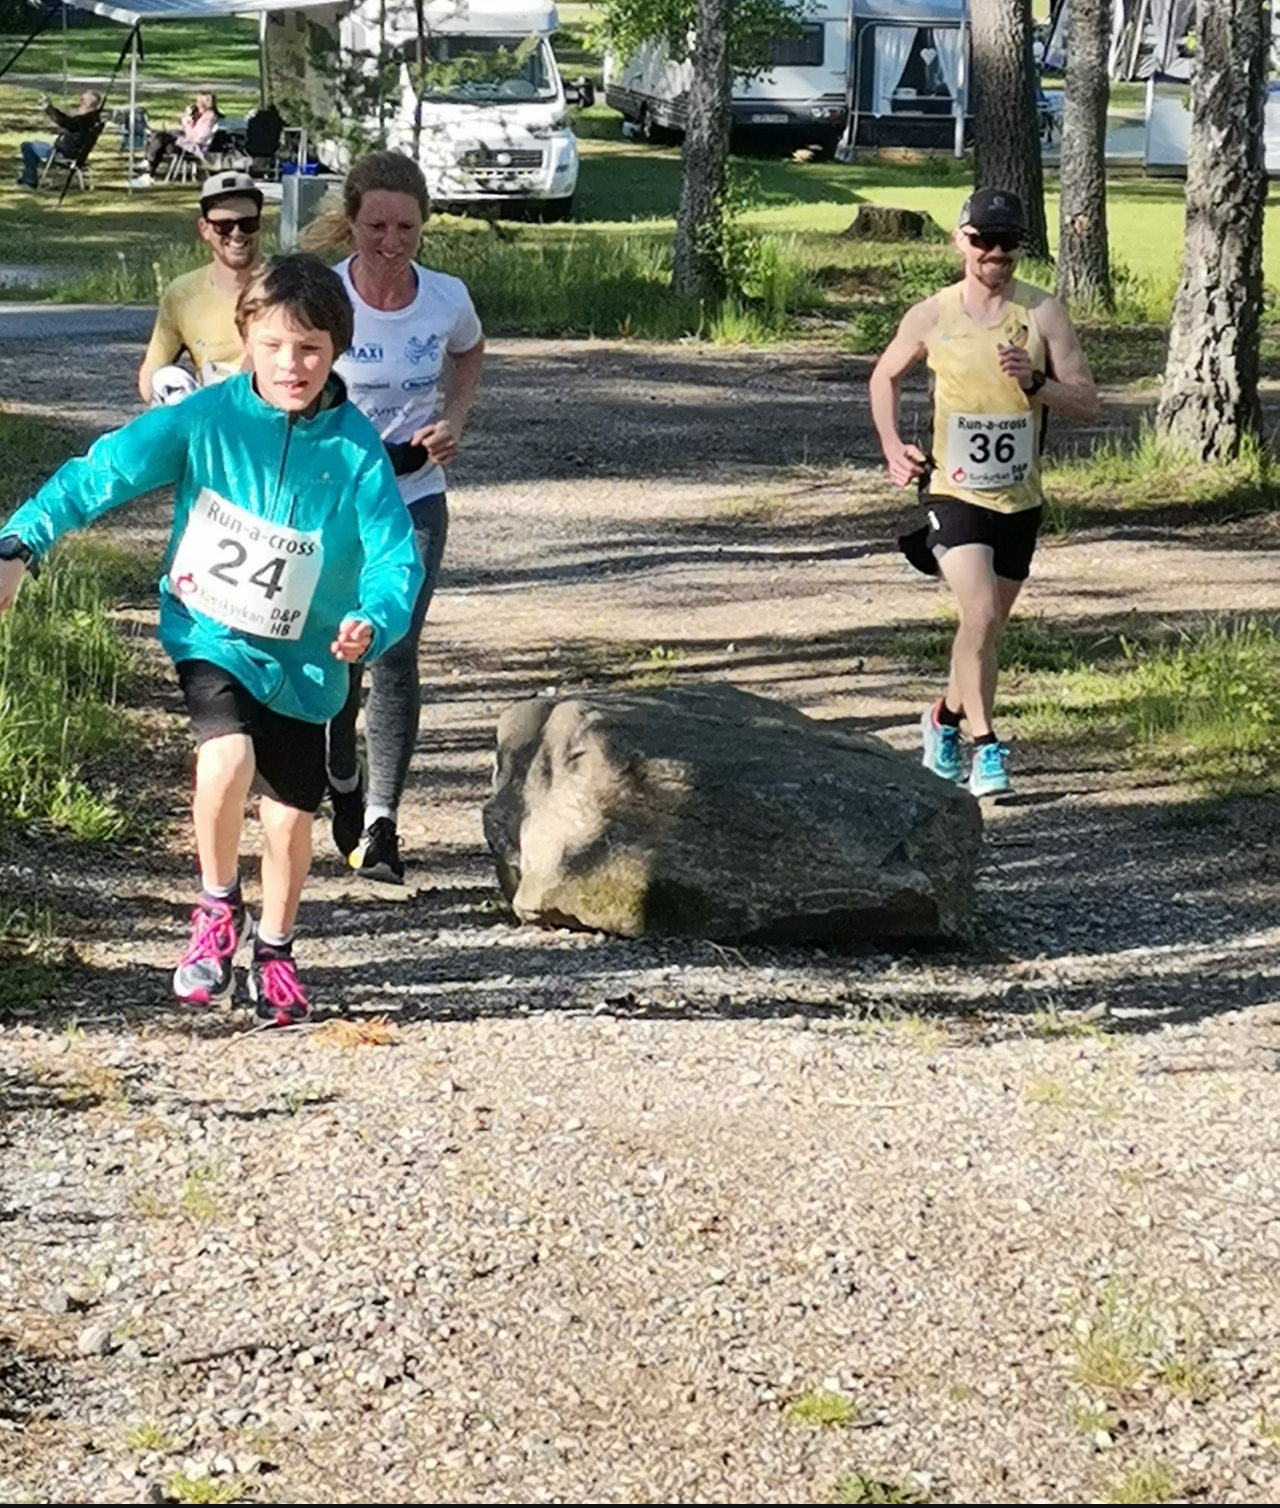
<file: Hemsida backyard ultra/sponsorer.html>
<!DOCTYPE html>
<html lang="en">
<head>
    <meta charset="UTF-8">
    <meta http-equiv="X-UA-Compatible" content="IE=edge">
    <meta name="viewport" content="width=device-width, initial-scale=1.0">
    <title>Sponsorer</title>
    <style>
        img {
            max-width: 100%;
            max-height: 100%;
            }
        .main__image--container{
            width: 200px;
            height: 300px;
            }   
    </style>
    <link rel="stylesheet" href="styles.css">
</head>
<body>
    <nav class="navbar">
        <div class="navbar__container">
            <a href="/" id="navbar__logo">HJÄLMARGÅRDEN <br> BACKYARD ULTRA</a>
            <div class="navbar__toggle" id="mobile-menu">
                <span class="bar"></span>
                <span class="bar"></span>
                <span class="bar"></span>
            </div>
            <ul class="navbar__menu">
                <li class="navbar__item">
                    <a href="index.html" class="navbar__links">
                       Hem 
                    </a>
                </li>
                <li class="navbar__item">
                    <a href="tech.html" class="navbar__links">
                       Löpare 
                    </a>
                </li>
                <li class="navbar__item">
                    <a href="sponsorer.html" class="navbar__links">
                       Sponsorer 
                    </a>
                </li>
                <li class="navbar__btn">
                    <a href="https://www.mittlopp.se/Anmal/Anmalan/RWGYJRBCZBUHGOIIIK" class="button">
                       löparanmälan
                    </a>
                </li>
                <li class="navbar__btn">
                <a href=mailto:hjalmargardenbackyard@gmail.com class="button">
                       bli sponsor
                    </a>
                </li>
            </ul>

        </div>
    </nav>
    <!--hero section-->
    <div class="main">
        <div class="main__container">¨
            <div class="main__content">
                <h1> HJÄLMARGÅRDEN<br> BACKYARD ULTRA <br>2023<br><br>Information till sponsorer<br><br></h1>
                <h2>Hur samlar vi in pengar?

                </h2>
                <p> Alla som deltar har möjlighet att själva samla in pengar genom att springa så många varv som möjligt. Dessutom kommer vi ha företagssponsorer som hjälper till med insamlingen. Pengarna kommer att förmedlas via Evangeliska Frikyrkans systerorganisation den Ukrainska Baptistunionen som bedriver hjälparbete bland drabbade i Ukraina.  Pengarna samlas in till Plus-girokontot: 900403-7  Svensk insamlings-kontroll 
 
                    <br><br> </p>
                    <img src="images/pic3.jpg" alt="pic" id="main__img3">

                    <h2>Kan ert företag hjälpa till i insamlingen?</h2> 
                    
                    <p> Ett företagsbidrag är både en god gärning och ett utmärkt tillfälle för ett företag att exponeras för alla som deltar och tittar. Evenemanget kommer även att live-sändas. Hela det sponsrade beloppet går sedan oavkortat till insamlingen. Som tack för er insats får ni ett Diplom som ni kan sätta upp i entrén, fikarummet eller på hemsidan vad ni tycker passar bäst. Ett företag kan gå in antingen som varvbonussponsor eller som en allavarvsponsor.
                        <img src="images/pic4.jpg" alt="pic" id="main__img4">
                        <br><br> </p>
                        <h2>VARVBONUSSPONSOR</h2> 
                    
                        <p> En varvbonussponsor skänker pengar för alla som går i mål ett visst varv. Om 10 löpare går i mål varv 10 och sponsorn lovar 500 för varje löpare som går i mål blir det alltså 5000 kr. 
                            <br><br>
                            <img src="images/pic2.jpg" alt="pic" id="main__img2">
                            <br><br> <br></p>
                            <h2>ALLAVARVSPONSOR</h2> 
                    
                            <p> En sponsor kan också gå in som en ALLAVARVSPONSOR och sponsra alla löpare i hela loppet med ett visst antal kr per löpare. Då väljer ni själva ett belopp som ni vill betala för varje varv som alla löpare avslutar. Totalt beräknas det springas ca 250 varv (ni kan såklart alltid sätta ett maxtak på sponsringen).

 

    
                                <br><br> </p>
                                <h2>Sponsorpaket</h2> 
                    
                            <p> För sponsorer som skänker över 1000 kr vill vi ge extra exponering. Därför har vi skapat tre sponsorpaket; brons silver och guld. Klicka på länken nedan för att se en översikt av de tre paketen. <br>
                               
                                <a href="sample.PDF"target="_blank"><h4>Översikt av sponsorpaketen</h4></a>
                                
                                <br><br><br><br>
                                <img src="images/pic5.jpg" alt="pic" id="main__img5">
    
                                <br><br> </p>
                        
                                 
                                   
                                    
                                    <h2>Hur blir man sponsor?</h2> 
                    
                                    <p> Allt ni behöver göra för att bli en sponsor är att ta kontakt med oss via mail och berätta att ni är intresserade av att stödja insamlingen. Sedan skapar vi tillsammans ett upplägg som passar bäst för just er och efter det skickas en faktura som betalas in till 90 0403-7.
                                       <br><br> För mer info maila:
                                        hjalmargardenbackyard@gmail.com <br> <br>
                                        Stort lycka till i den fortsatta verksamheten!
                                         </p>
                                         <button class="main__btn"><a href=mailto:hjalmargardenbackyard@gmail.com >
                                            Mail
                                         </a></button>
                                         
                                        
                <p></p>
            </div>
            <div class="main__img--container">
                <img src="images/pic1.jpg" alt="pic" id="main__img">
            </div>
        </div>
    </div>
    
    <script src="app.js"></script>
</body>
</html>
</file>
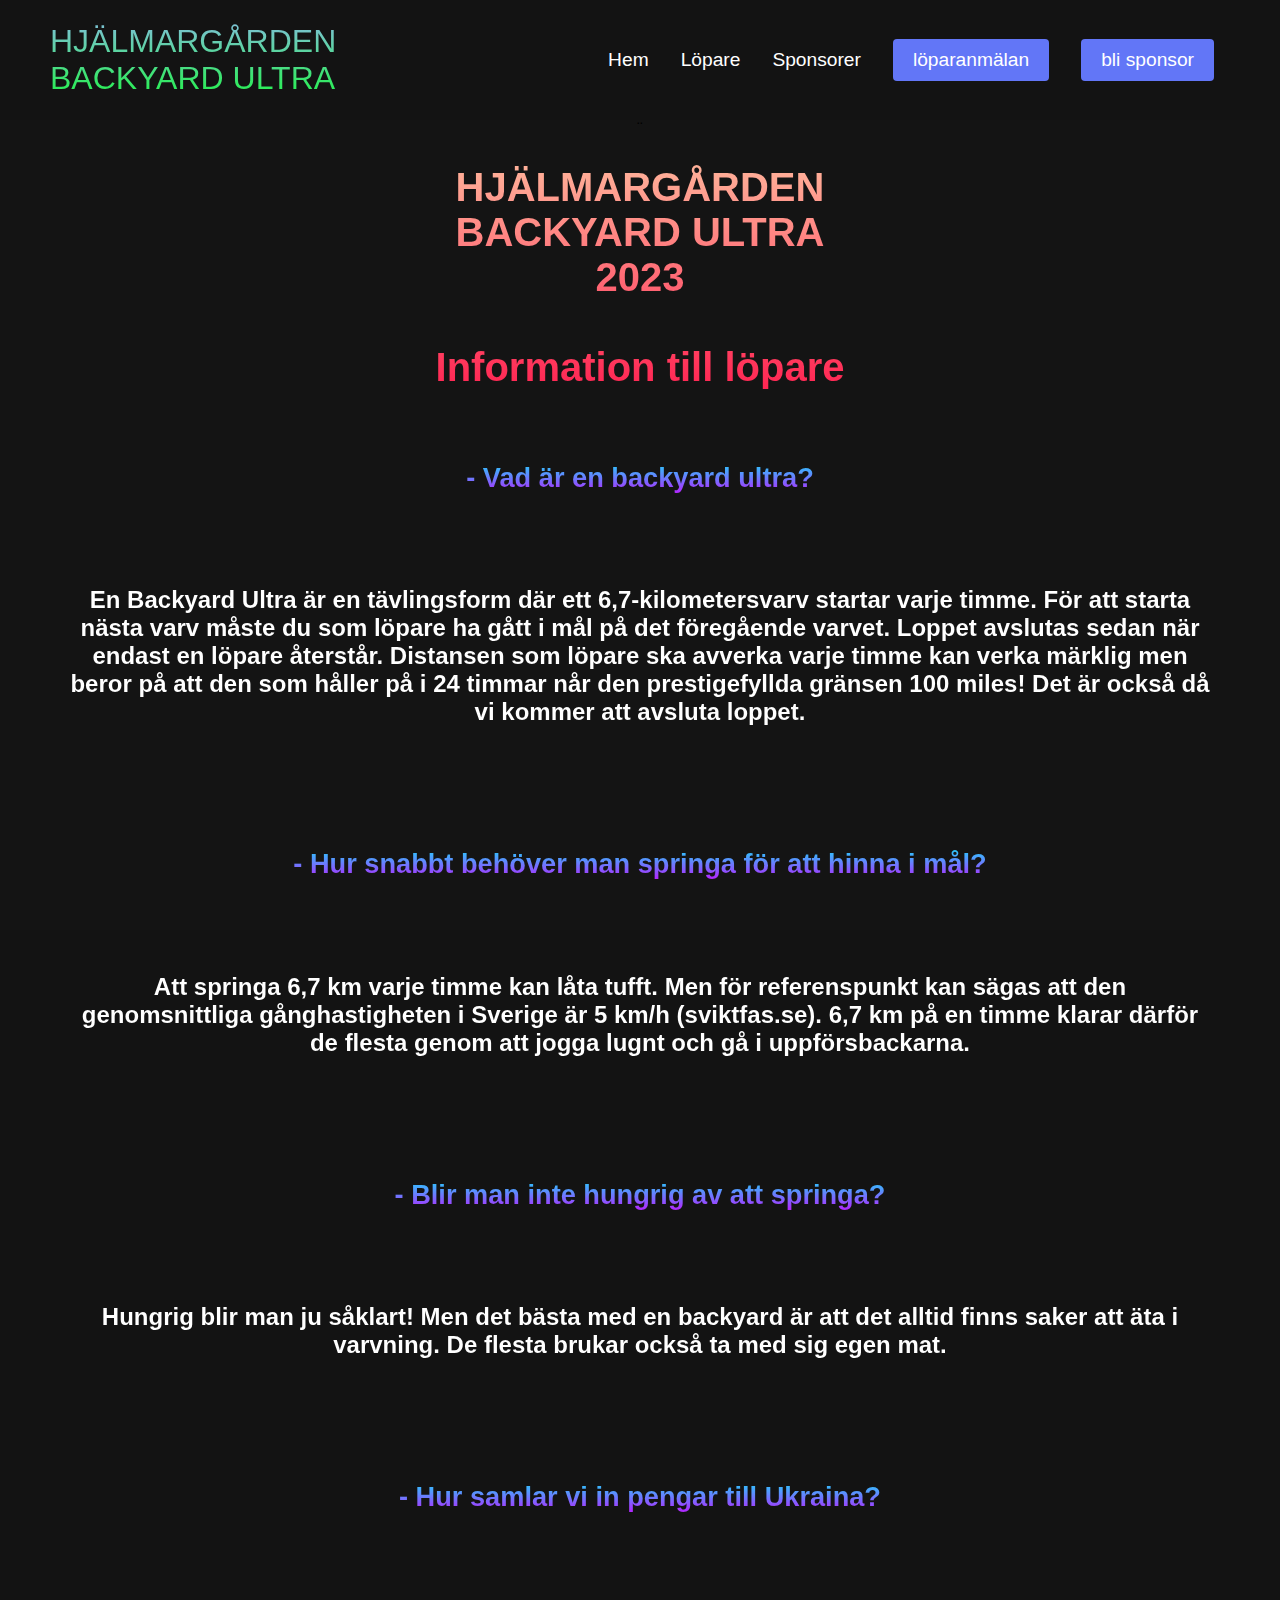
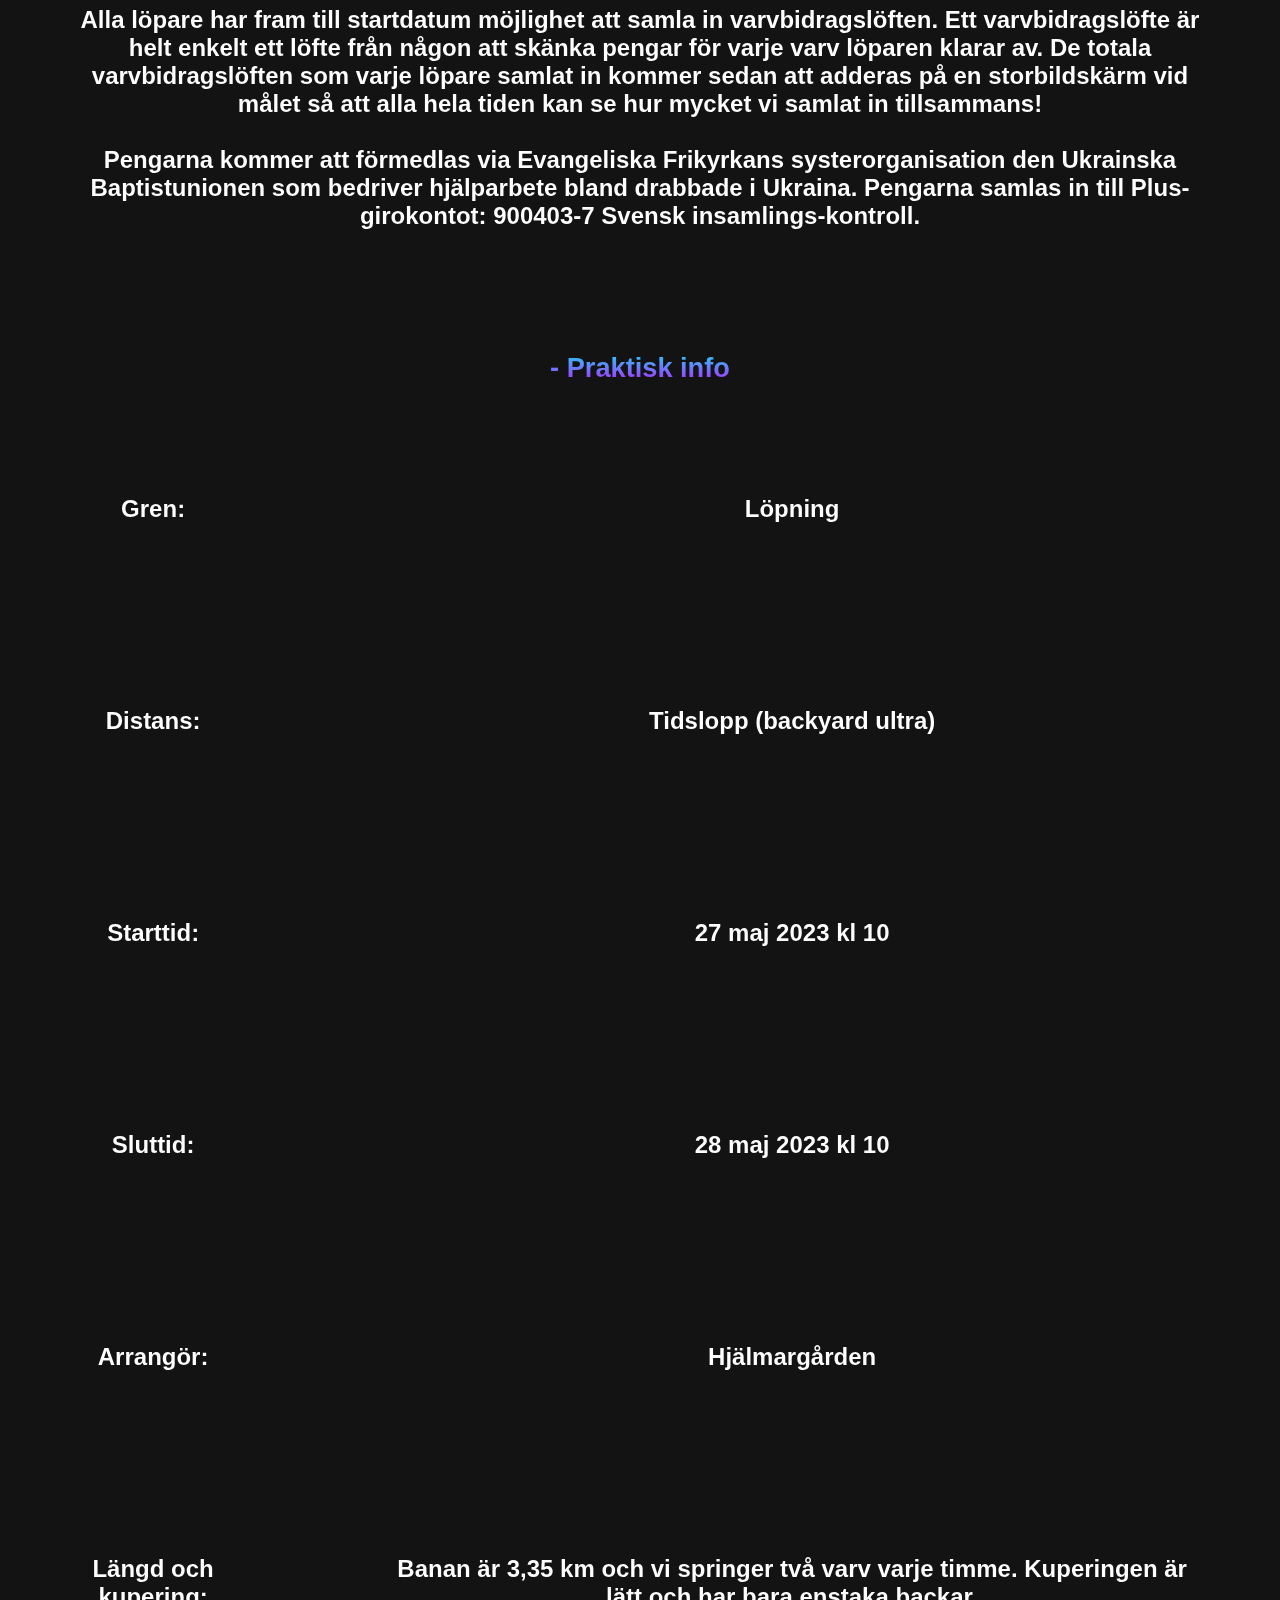
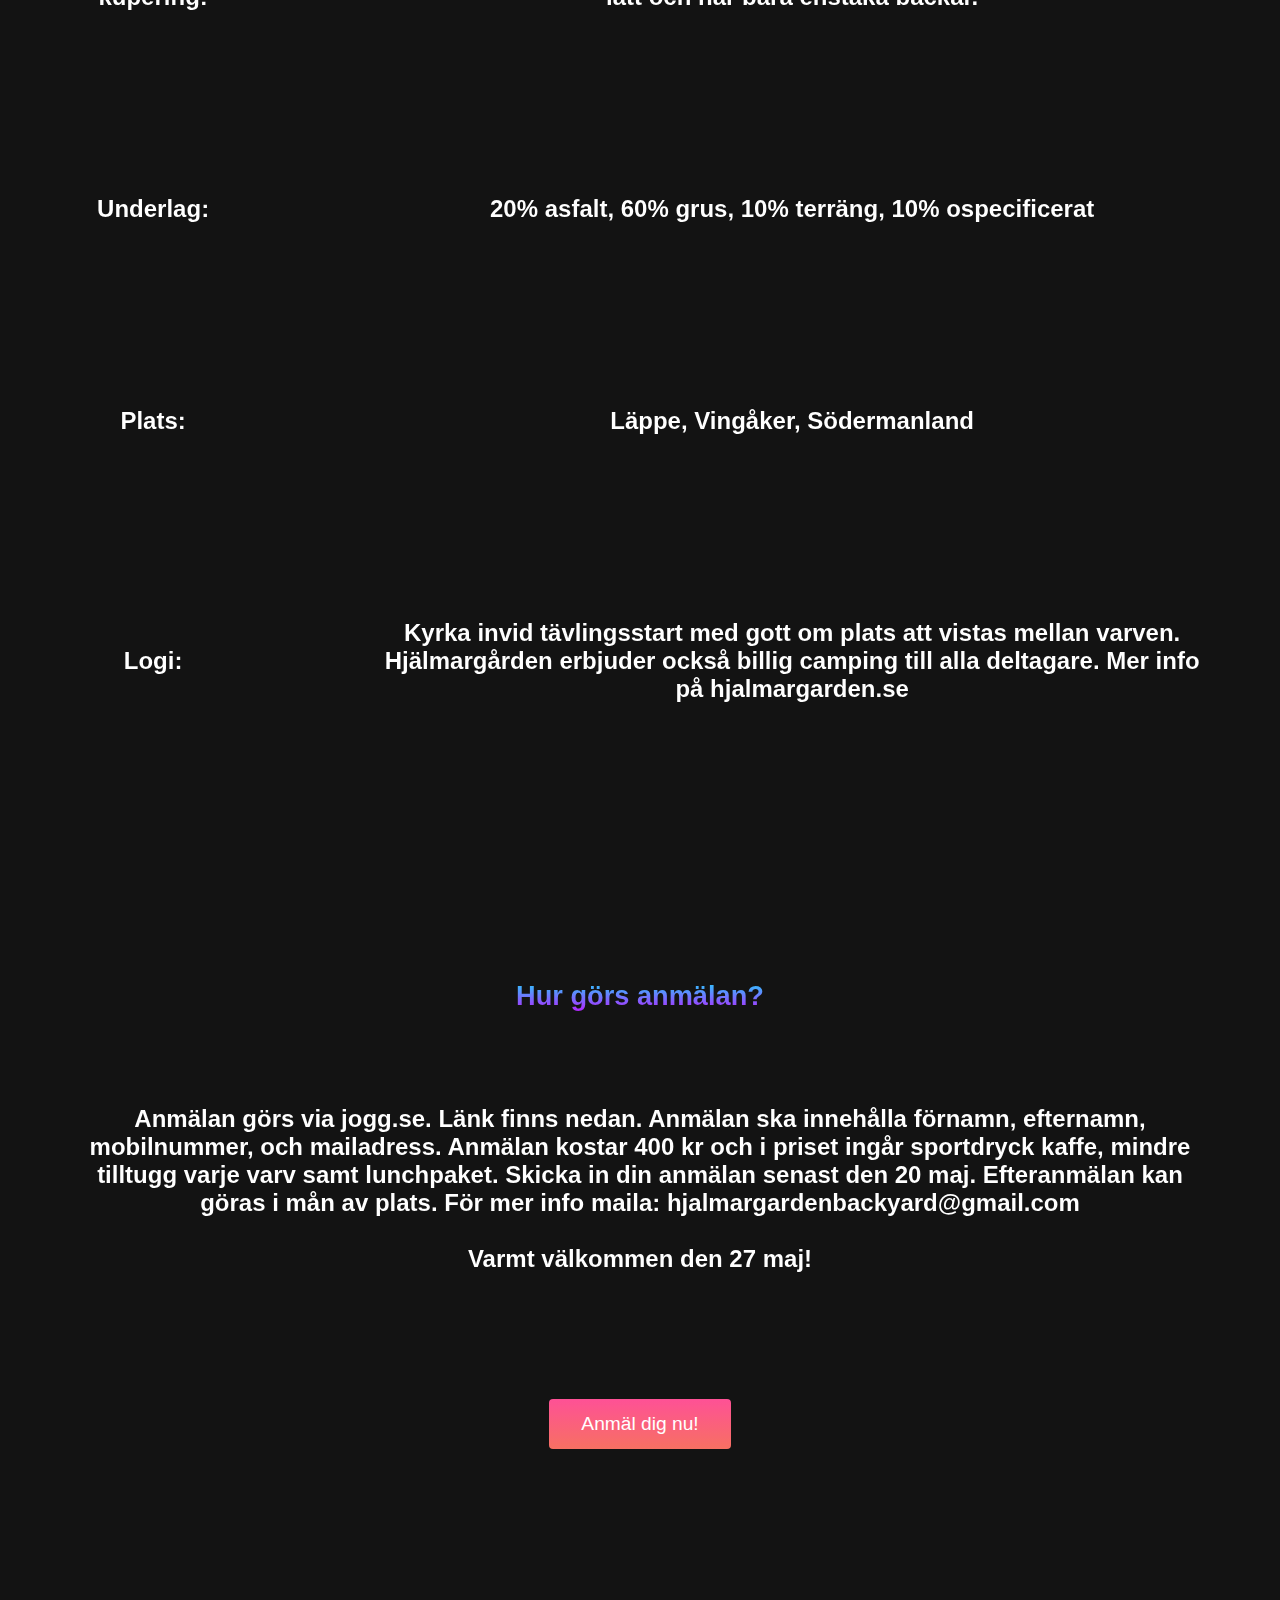
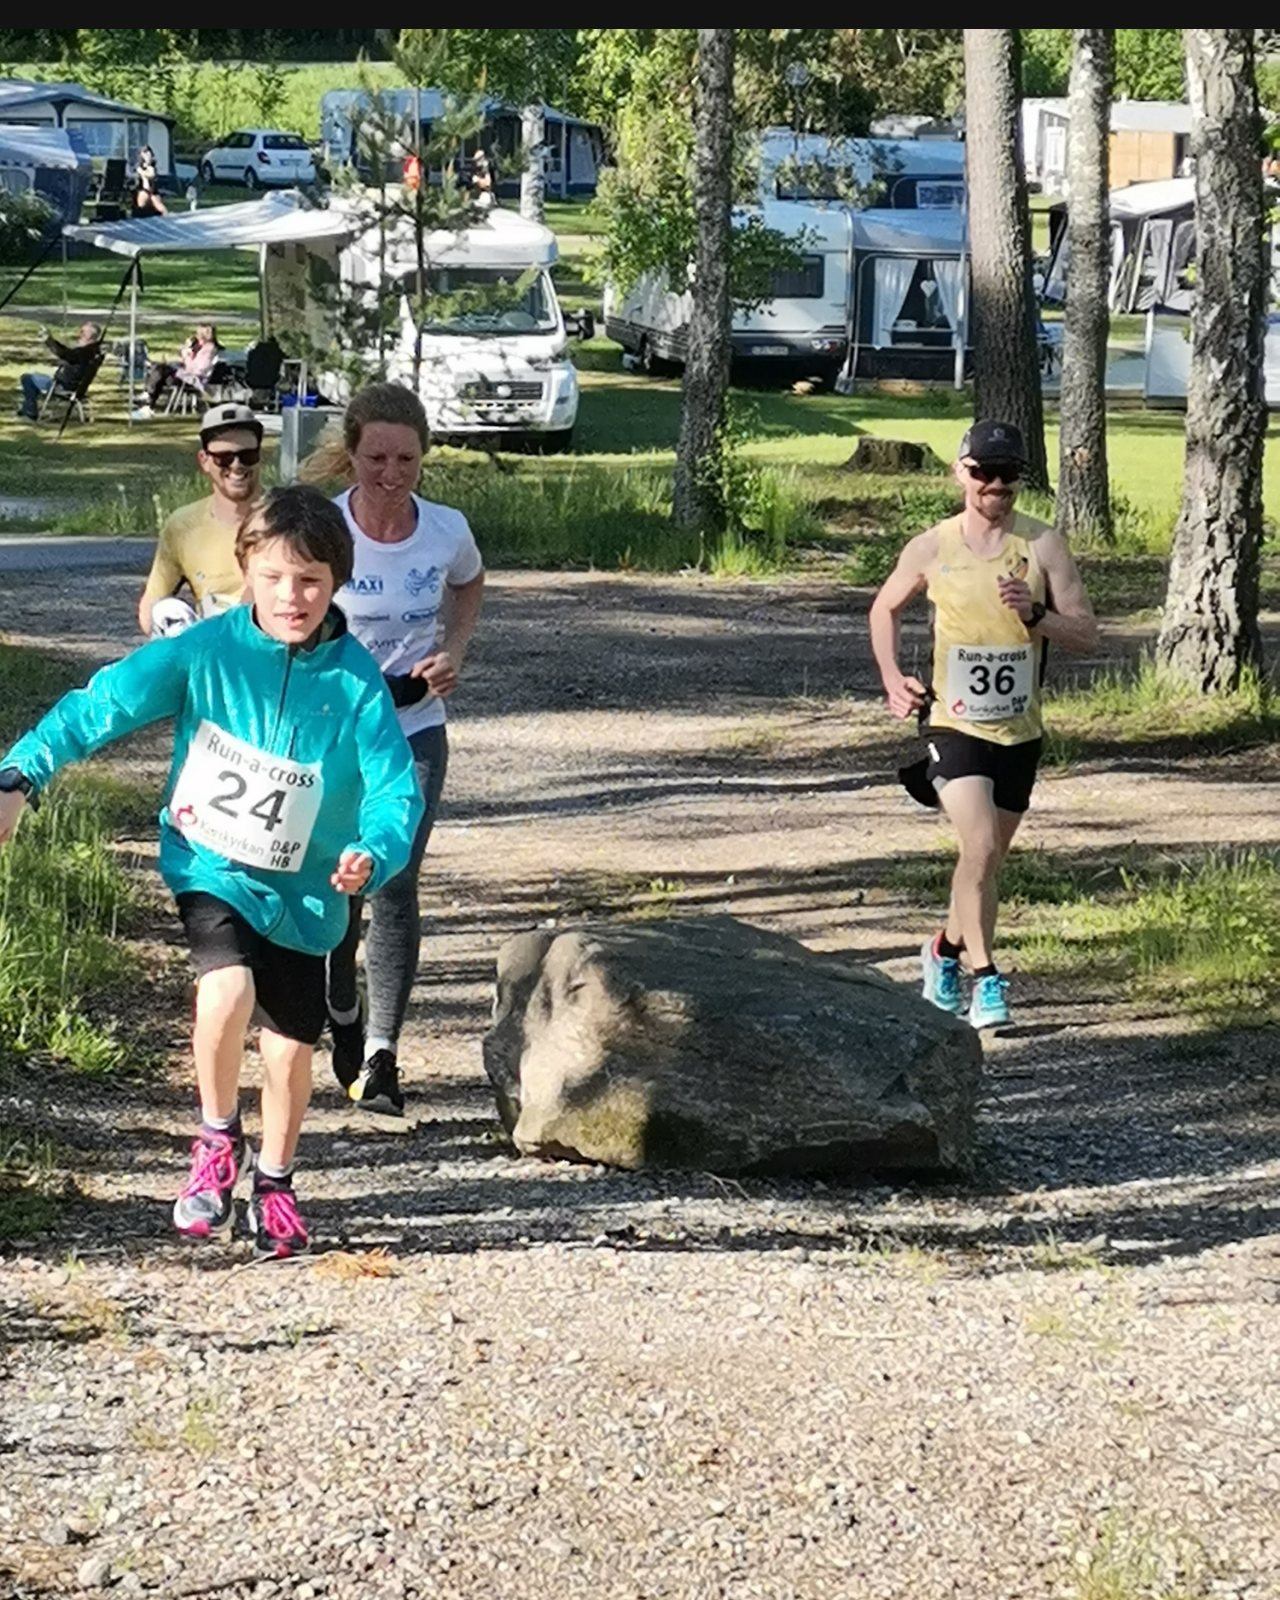
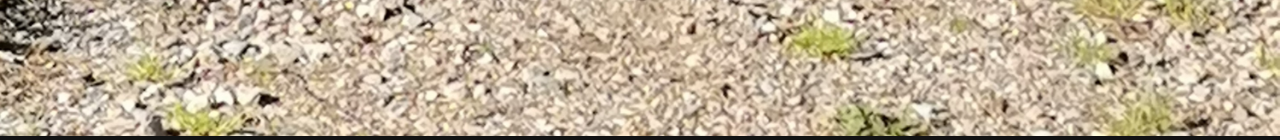
<file: Hemsida backyard ultra/tech.html>
<!DOCTYPE html>
<html lang="en">
<head>
    <meta charset="UTF-8">
    <meta http-equiv="X-UA-Compatible" content="IE=edge">
    <meta name="viewport" content="width=device-width, initial-scale=1.0">
    <title>Löpare</title>
    <style>
        img {
            max-width: 100%;
            max-height: 100%;
            }
        .main__image--container{
            width: 200px;
            height: 300px;
            }   
    </style>
    <link rel="stylesheet" href="styles.css">
</head>
<body>
    <nav class="navbar">
        <div class="navbar__container">
            <a href="/" id="navbar__logo">HJÄLMARGÅRDEN <br> BACKYARD ULTRA</a>
            <div class="navbar__toggle" id="mobile-menu">
                <span class="bar"></span>
                <span class="bar"></span>
                <span class="bar"></span>
            </div>
            <ul class="navbar__menu">
                <li class="navbar__item">
                    <a href="/" class="navbar__links">
                       Hem 
                    </a>
                </li>
                <li class="navbar__item">
                    <a href="tech.html" class="navbar__links">
                       Löpare 
                    </a>
                </li>
                <li class="navbar__item">
                    <a href="sponsorer.html" class="navbar__links">
                       Sponsorer 
                    </a>
                </li>
                <li class="navbar__btn">
                    <a href="https://www.mittlopp.se/Anmal/Anmalan/RWGYJRBCZBUHGOIIIK" class="button">
                       löparanmälan
                    </a>
                </li>
                <li class="navbar__btn">
                <a href=mailto:hjalmargardenbackyard@gmail.com class="button">
                       bli sponsor
                    </a>
                </li>
            </ul>

        </div>
    </nav>
    <!--hero section-->
    <div class="main">
        <div class="main__container">¨
            <div class="main__content">
                <h1> HJÄLMARGÅRDEN<br> BACKYARD ULTRA <br>2023<br><br>Information till löpare<br><br></h1>
                <h2>- Vad är en backyard ultra?

                </h2>
                <p>En Backyard Ultra är en tävlingsform där ett 6,7-kilometersvarv startar varje timme. För att starta nästa varv måste du som löpare ha gått i mål på det föregående varvet. Loppet avslutas sedan när endast en löpare återstår. Distansen som löpare ska avverka varje timme kan verka märklig men beror på att den som håller på i 24 timmar når den prestigefyllda gränsen 100 miles! Det är också då vi kommer att avsluta loppet. 
                    <br><br> </p>

                    <h2>- Hur snabbt behöver man springa för att hinna i mål?</h2> 
                    
                    <p> Att springa 6,7 km varje timme kan låta tufft. Men för referenspunkt kan sägas att den genomsnittliga gånghastigheten i Sverige är 5 km/h (sviktfas.se). 6,7   km på en timme klarar därför de flesta genom att jogga lugnt och gå i uppförsbackarna.
                        <br><br> </p>
                        <h2>- Blir man inte hungrig av att springa?</h2> 
                    
                        <p> Hungrig blir man ju såklart! Men det bästa med en backyard är att det alltid finns saker att äta i varvning. De flesta brukar också ta med sig egen mat.

                            <br><br> </p>
                            <h2>- Hur samlar vi in pengar till Ukraina?</h2> 
                    
                            <p> Alla löpare har fram till startdatum möjlighet att samla in varvbidragslöften. Ett varvbidragslöfte är helt enkelt ett löfte från någon att skänka pengar för varje varv löparen klarar av. De totala varvbidragslöften som varje löpare samlat in kommer sedan att adderas på en storbildskärm vid målet så att alla hela tiden kan se hur mycket vi samlat in tillsammans! <br><br>Pengarna kommer att förmedlas via Evangeliska Frikyrkans systerorganisation den Ukrainska Baptistunionen som bedriver hjälparbete bland drabbade i Ukraina.  Pengarna samlas in till Plus-girokontot: 900403-7  Svensk insamlings-kontroll.
 

    
                                <br><br> </p>
                                <h2>- Praktisk info</h2> 
                        
                                 
                                    <table>
                                        <tr>
                                          <td><p>Gren:</p></td>
                                          <td><p>Löpning</p></td>
                                        </tr>
                                        <tr>
                                            <td><p>Distans:</p></td>
                                            <td><p>Tidslopp (backyard ultra)</p></td>
                                          </tr>
                                          <tr>
                                            <td><p>Starttid:</p></td>
                                            <td><p>27 maj 2023 kl 10</p></td>
                                          </tr>
                                          <tr>
                                              <td><p>Sluttid:</p></td>
                                              <td><p>28 maj 2023 kl 10</p></td>
                                            </tr>
                                            <tr>
                                                <td><p>Arrangör:</p></td>
                                                <td><p>Hjälmargården</p></td>
                                              </tr>
                                              <tr>
                                                  <td><p>Längd och kupering:</p></td>
                                                  <td><p>Banan är 3,35 km och vi springer två varv varje timme. Kuperingen är lätt och har bara enstaka backar.</p></td>
                                                </tr>
                                                <tr>
                                                    <td><p>Underlag:</p></td>
                                                    <td><p> 20% asfalt, 60% grus,
                                                      10% terräng, 10% ospecificerat</p></td>
                                                  </tr>
                                                  <tr>
                                                      <td><p>Plats:</p></td>
                                                      <td><p> Läppe, Vingåker, Södermanland</p></td>
                                                    </tr>
                                                    <tr>
                                                        <td><p>Logi:</p></td>
                                                        <td><p>Kyrka invid tävlingsstart med gott om plats att vistas mellan varven. Hjälmargården erbjuder också billig camping till alla deltagare. Mer info på hjalmargarden.se</p></td>
                                                      
                                      </table>
                                    </p> 
                                    
                                    <h2>Hur görs anmälan?</h2> 
                    
                                    <p> Anmälan görs via jogg.se. Länk finns nedan. Anmälan ska innehålla förnamn, efternamn, mobilnummer,
                                        och mailadress. Anmälan kostar 400 kr och i priset ingår
                                        sportdryck kaffe, mindre tilltugg varje
                                        varv samt lunchpaket.
                                        Skicka in din anmälan senast den 20
                                        maj. Efteranmälan kan göras i mån
                                        av plats.
                                        För mer info maila:
                                        hjalmargardenbackyard@gmail.com <br> <br>
                                        Varmt välkommen den 27 maj!
                                         </p>
     
                
                    <button class="main__btn"><a href="https://www.mittlopp.se/Anmal/Anmalan/RWGYJRBCZBUHGOIIIK">
                        Anmäl dig nu!
                    </a></button>
                <p></p>
            </div>
            <div class="main__img--container">
                <img src="images/pic1.jpg" alt="pic" id="main__img">
            </div>
        </div>
    </div>
    
    <script src="app.js"></script>
</body>
</html>
</file>
<file: styles.css>
body{
    box-sizing: border-box;
    margin: 0;
    padding: 0;
    background: #131313;
    font-family: 'Kumbh Sans', sans-serif;
}

.navbar {
    background: #131313;
    height: 120px;
    display: flex;
    justify-content: center;
    align-items: center;
    font-size: 1.2rem;
    position: sticky;
    top: 0;
    z-index: 999;
}
.navbar__container {
    display: flex;
    justify-content: space-between;
    height: 120px;
    z-index: 1;
    width: 100%;
    max-width: 1300px;
    margin: 0 auto;
    padding: 0 50px;

}
#navbar__logo{
    background-color: #ff8177;
    background-image: linear-gradient(to top ,#08ff21 0%, #99b3ff 100%);
    background-size: 100%;
    -webkit-background-clip: text;
    -moz-background-clip: text;
    -webkit-text-fill-color: transparent;
    -moz-text-fill-color: transparent;
    display: flex;
    align-items: center;
    cursor: pointer;
    text-decoration: none;
    font-size:2rem;

}

.fa-gem{
    margin-right: 0.5rem;
}

.navbar__menu {
    display: flex;
    align-items: center;
    list-style: none;
    text-align: center;
}

.navbar__item {
    height: 80px;
}

.navbar__links {
    color: #fff;
    display: flex;
    align-items: center;
    justify-content: center;
    text-decoration: none;
    padding: 0 1rem;
    height: 100%;
}

.navbar__btn {
    display: flex;
    justify-content: center;
    align-items: center;
    padding: 0 1rem;
    width: 100%;
}

.button {
    display: flex;
    justify-content: center;
    align-items: center;
    text-decoration: none;
    padding: 10px 20px;
    height: 100%;
    width: 100%;
    border: none;
    outline: none;
    border-radius: 4px;
    background: #6276f7;
    color: #fff;
}
.button:hover {
   background: #4137ff;
   transition: all 0.3s ease; 
}
.navbar__links:hover {
    color: #62f78c;
    transition: all 0.3s ease;
}
@media screen and (max-width: 1080px){
    .navbar__container{
        display: flex;
        justify-content: space-between;
        height: 120px;
        z-index: 1;
        width: 100%;
        max-width: 1300px;
        padding: 0;
    }

    .navbar__menu {
        display: grid;
        grid-template-columns: auto;
        margin: 0;
        width: 100%;
        position: absolute;
        top: -1000px;
        opacity: 0;
        transition: all 0.5s ease;
        height: 50vh;
        z-index: -1;
        background: #131313;

    }
    .navbar__menu.active{
        background: #131313;
        top: 100%;
        opacity: 1;
        transition: all 0.5s ease;
        z-index: 99;
        height: 50vh;
        font-size: 1.1rem;
    }
    #navbar__logo{
        padding-left: 25px;
    }
    .navbar__toggle .bar{
        width: 25px;
        height: 3px;
        margin: 5px auto;
        transition: all 0.3s ease-in-out;
        background: #fff;
    }
    .navbar__item{
        width: 100%;

    }
    .navbar__links{
        text-align: center;
        padding: 2rem;
        width: 100%;
        display: table;
    }
    #mobile-menu{
        position: absolute;
        top: 20%;
        right: 5%;
        transform: translate (5%,20%);

    }
    .navbar__btn{
        padding-bottom: 2rem;
    }
    .button {
        display: flex;
        justify-content: center;
        align-items: center;
        width: 60%;
        height: 40px;
        margin: 0;

    }

    .navbar__toggle .bar {
        display: block;
        cursor: pointer;
    }
    # mobile-menu.is-active .bar:nth-child(2){
        opacity:0;
    }
    # mobile-menu.is-active .bar:nth-child(1){
        transform: translateY(8px) rotate(45deg);
    }
    # mobile-menu.is-active .bar:nth-child(3){
        transform: translateY(-8px) rotate(-45deg);
    }
}
.main {
    background-color: #141414;
    text-align: center;
}
.main__container {
    display:grid;
    align-items: center;
    justify-self: center;
    margin: 0 auto;
    height: 90vh;
    background-color: #141414;
    z-index: 1;
    width: 100%;

}
.main__content h1{
    
    font-size: 2.5rem;
    background-color: #ff8177;
    background-image: linear-gradient(to top ,#ff0844 0%, #ffb199 100%);
    background-size: 100%;
    -webkit-background-clip: text;
    -moz-background-clip: text;
    -webkit-text-fill-color: transparent;
    -moz-text-fill-color: transparent;
}
.main__content h2{
    font-size: 1.7rem;
    background-color: #ff8177;
    background-image: linear-gradient(to top, #b721ff 0%, #21d4fd 100%);
    background-size: 100%;
    -webkit-background-clip: text;
    -moz-background-clip: text;
    -webkit-text-fill-color: transparent;
    -moz-text-fill-color: transparent;
}
.main__content h4{
    font-size: 1.7rem;
    background-color: #77e8ff;
    background-image: linear-gradient(to top, #21d6ff 0%, #21fdfd 100%);
    background-size: 100%;
    -webkit-background-clip: text;
    -moz-background-clip: text;
    -webkit-text-fill-color: transparent;
    -moz-text-fill-color: transparent;
}
.main__content p{
    margin-top: 1rem;
    padding: 70px;
    font-size: 1.5rem;
    font-weight: 700;
    background-color: #ffffff;
    background-size: 100%;
    -webkit-background-clip: text;
    -moz-background-clip: text;
    -webkit-text-fill-color: transparent;
    -moz-text-fill-color: transparent;
    color: #fff;
}

.main__btn {
    font-size: 1rem;
    background-image: linear-gradient(to top,#f77062 0%, #fe5196 100%);
    padding: 14px 32px;
    border: none;
    border-radius: 4px;
    color: #fff;
    margin-top: 2rem;
    cursor: pointer;
    position: relative;
    transition: all 0.35s;
    outline: none;

    
}
.main__btn:hover {
    background: #4137ff;
    transition: all 0.3s ease; 
 }
.main__btn a{
    position: relative;
    z-index: 2;
    color: #fff;
    text-decoration: none;
    font-size: 1.2rem;
}
</file>
<file: Hemsida backyard ultra/styles.css>
body{
    box-sizing: border-box;
    margin: 0;
    padding: 0;
    background: #131313;
    font-family: 'Kumbh Sans', sans-serif;
}

.navbar {
    background: #131313;
    height: 120px;
    display: flex;
    justify-content: center;
    align-items: center;
    font-size: 1.2rem;
    position: sticky;
    top: 0;
    z-index: 999;
}
.navbar__container {
    display: flex;
    justify-content: space-between;
    height: 120px;
    z-index: 1;
    width: 100%;
    max-width: 1300px;
    margin: 0 auto;
    padding: 0 50px;

}
#navbar__logo{
    background-color: #ff8177;
    background-image: linear-gradient(to top ,#08ff21 0%, #99b3ff 100%);
    background-size: 100%;
    -webkit-background-clip: text;
    -moz-background-clip: text;
    -webkit-text-fill-color: transparent;
    -moz-text-fill-color: transparent;
    display: flex;
    align-items: center;
    cursor: pointer;
    text-decoration: none;
    font-size:2rem;

}

.fa-gem{
    margin-right: 0.5rem;
}

.navbar__menu {
    display: flex;
    align-items: center;
    list-style: none;
    text-align: center;
}

.navbar__item {
    height: 80px;
}

.navbar__links {
    color: #fff;
    display: flex;
    align-items: center;
    justify-content: center;
    text-decoration: none;
    padding: 0 1rem;
    height: 100%;
}

.navbar__btn {
    display: flex;
    justify-content: center;
    align-items: center;
    padding: 0 1rem;
    width: 100%;
}

.button {
    display: flex;
    justify-content: center;
    align-items: center;
    text-decoration: none;
    padding: 10px 20px;
    height: 100%;
    width: 100%;
    border: none;
    outline: none;
    border-radius: 4px;
    background: #6276f7;
    color: #fff;
}
.button:hover {
   background: #4137ff;
   transition: all 0.3s ease; 
}
.navbar__links:hover {
    color: #62f78c;
    transition: all 0.3s ease;
}
@media screen and (max-width: 1080px){
    .navbar__container{
        display: flex;
        justify-content: space-between;
        height: 120px;
        z-index: 1;
        width: 100%;
        max-width: 1300px;
        padding: 0;
    }

    .navbar__menu {
        display: grid;
        grid-template-columns: auto;
        margin: 0;
        width: 100%;
        position: absolute;
        top: -1000px;
        opacity: 0;
        transition: all 0.5s ease;
        height: 50vh;
        z-index: -1;
        background: #131313;

    }
    .navbar__menu.active{
        background: #131313;
        top: 100%;
        opacity: 1;
        transition: all 0.5s ease;
        z-index: 99;
        height: 50vh;
        font-size: 1.1rem;
    }
    #navbar__logo{
        padding-left: 25px;
    }
    .navbar__toggle .bar{
        width: 25px;
        height: 3px;
        margin: 5px auto;
        transition: all 0.3s ease-in-out;
        background: #fff;
    }
    .navbar__item{
        width: 100%;

    }
    .navbar__links{
        text-align: center;
        padding: 2rem;
        width: 100%;
        display: table;
    }
    #mobile-menu{
        position: absolute;
        top: 20%;
        right: 5%;
        transform: translate (5%,20%);

    }
    .navbar__btn{
        padding-bottom: 2rem;
    }
    .button {
        display: flex;
        justify-content: center;
        align-items: center;
        width: 60%;
        height: 40px;
        margin: 0;

    }

    .navbar__toggle .bar {
        display: block;
        cursor: pointer;
    }
    # mobile-menu.is-active .bar:nth-child(2){
        opacity:0;
    }
    # mobile-menu.is-active .bar:nth-child(1){
        transform: translateY(8px) rotate(45deg);
    }
    # mobile-menu.is-active .bar:nth-child(3){
        transform: translateY(-8px) rotate(-45deg);
    }
}
.main {
    background-color: #141414;
    text-align: center;
}
.main__container {
    display:grid;
    align-items: center;
    justify-self: center;
    margin: 0 auto;
    height: 90vh;
    background-color: #141414;
    z-index: 1;
    width: 100%;

}
.main__content h1{
    
    font-size: 2.5rem;
    background-color: #ff8177;
    background-image: linear-gradient(to top ,#ff0844 0%, #ffb199 100%);
    background-size: 100%;
    -webkit-background-clip: text;
    -moz-background-clip: text;
    -webkit-text-fill-color: transparent;
    -moz-text-fill-color: transparent;
}
.main__content h2{
    font-size: 1.7rem;
    background-color: #ff8177;
    background-image: linear-gradient(to top, #b721ff 0%, #21d4fd 100%);
    background-size: 100%;
    -webkit-background-clip: text;
    -moz-background-clip: text;
    -webkit-text-fill-color: transparent;
    -moz-text-fill-color: transparent;
}
.main__content h4{
    font-size: 1.7rem;
    background-color: #77e8ff;
    background-image: linear-gradient(to top, #21d6ff 0%, #21fdfd 100%);
    background-size: 100%;
    -webkit-background-clip: text;
    -moz-background-clip: text;
    -webkit-text-fill-color: transparent;
    -moz-text-fill-color: transparent;
}
.main__content p{
    margin-top: 1rem;
    padding: 70px;
    font-size: 1.5rem;
    font-weight: 700;
    background-color: #ffffff;
    background-size: 100%;
    -webkit-background-clip: text;
    -moz-background-clip: text;
    -webkit-text-fill-color: transparent;
    -moz-text-fill-color: transparent;
    color: #fff;
}

.main__btn {
    font-size: 1rem;
    background-image: linear-gradient(to top,#f77062 0%, #fe5196 100%);
    padding: 14px 32px;
    border: none;
    border-radius: 4px;
    color: #fff;
    margin-top: 2rem;
    cursor: pointer;
    position: relative;
    transition: all 0.35s;
    outline: none;

    
}
.main__btn:hover {
    background: #4137ff;
    transition: all 0.3s ease; 
 }
.main__btn a{
    position: relative;
    z-index: 2;
    color: #fff;
    text-decoration: none;
    font-size: 1.2rem;
}
</file>
